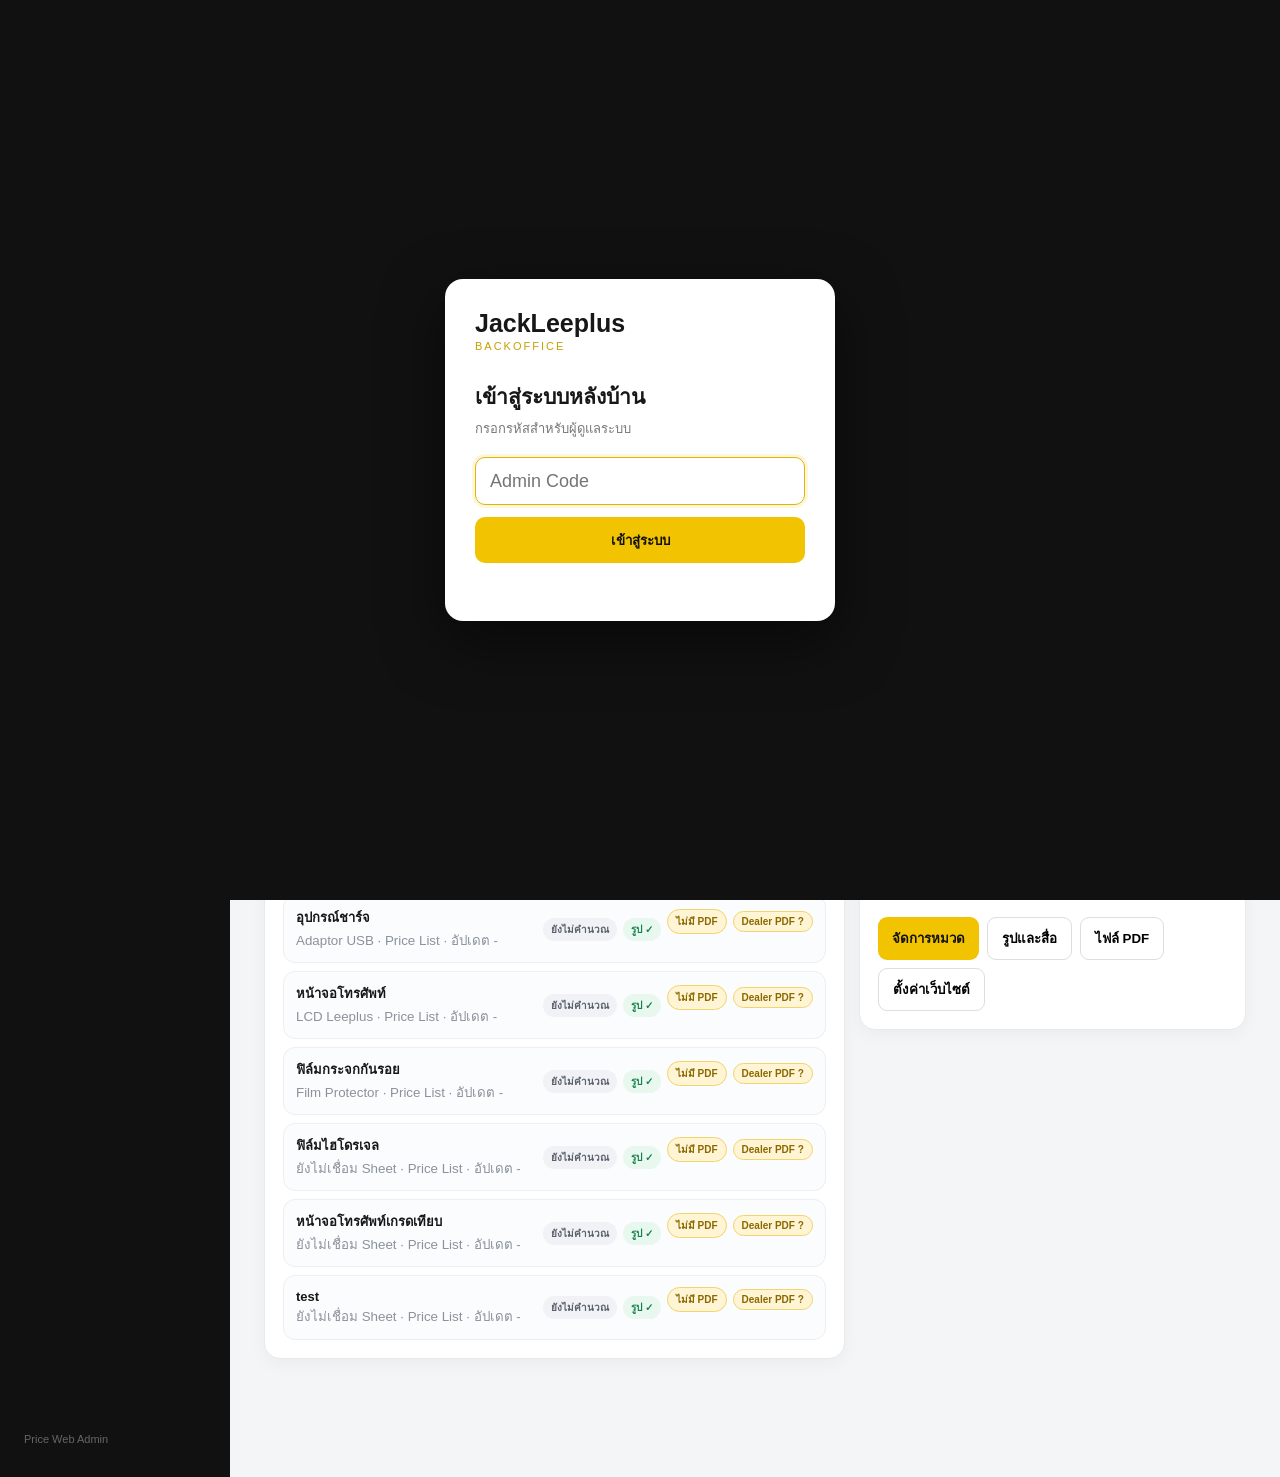
<file: admin/index.html>
<!doctype html>
<html lang="th"><head><meta charset="utf-8"><meta name="viewport" content="width=device-width,initial-scale=1">
<title>JackLeeplus Backoffice</title><link rel="stylesheet" href="admin.css?v=20261103-claims01">  <link rel="icon" type="image/x-icon" href="/favicon.ico?v=20260821">
</head>
<body>
<div id="loginGate" class="login-gate">
  <form id="loginForm" class="login-box" autocomplete="off">
    <div class="login-brand"><b>JackLeeplus</b><span>BACKOFFICE</span></div>
    <h2>เข้าสู่ระบบหลังบ้าน</h2>
    <p>กรอกรหัสสำหรับผู้ดูแลระบบ</p>
    <input id="adminCode" type="password" inputmode="numeric" placeholder="Admin Code" autocomplete="current-password">
    <button type="submit">เข้าสู่ระบบ</button>
    <div id="loginError" class="login-error"></div>
  </form>
</div>
<div class="app">
<aside><div class="brand"><b>JackLeeplus</b><span>BACKOFFICE</span></div><nav>
<button class="nav active" data-view="dashboard">ภาพรวม</button>
<button class="nav" data-view="categories">หมวดสินค้า</button>
<button class="nav" data-view="media">รูปและสื่อ</button>
<button class="nav" data-view="pdf">ไฟล์ PDF</button>
<button class="nav" data-view="sheet">Google Sheet</button>
<button class="nav" data-view="settings">ตั้งค่าเว็บไซต์</button>
</nav><div class="foot">Price Web Admin</div></aside>
<main><header><div><h1 id="title">ภาพรวม</h1><p id="subtitle">จัดการข้อมูลเว็บใบราคาในจุดเดียว</p></div><div class="header-actions"><button id="logoutBtn" class="logout">ออกจากระบบ</button><a href="/" class="site">เปิดหน้าเว็บ</a></div></header>
<section id="content"></section></main></div>
<script src="claims-simple.js?v=20261104-print04"></script><script src="admin.js?v=20261103-claims01"></script></body></html>
</file>
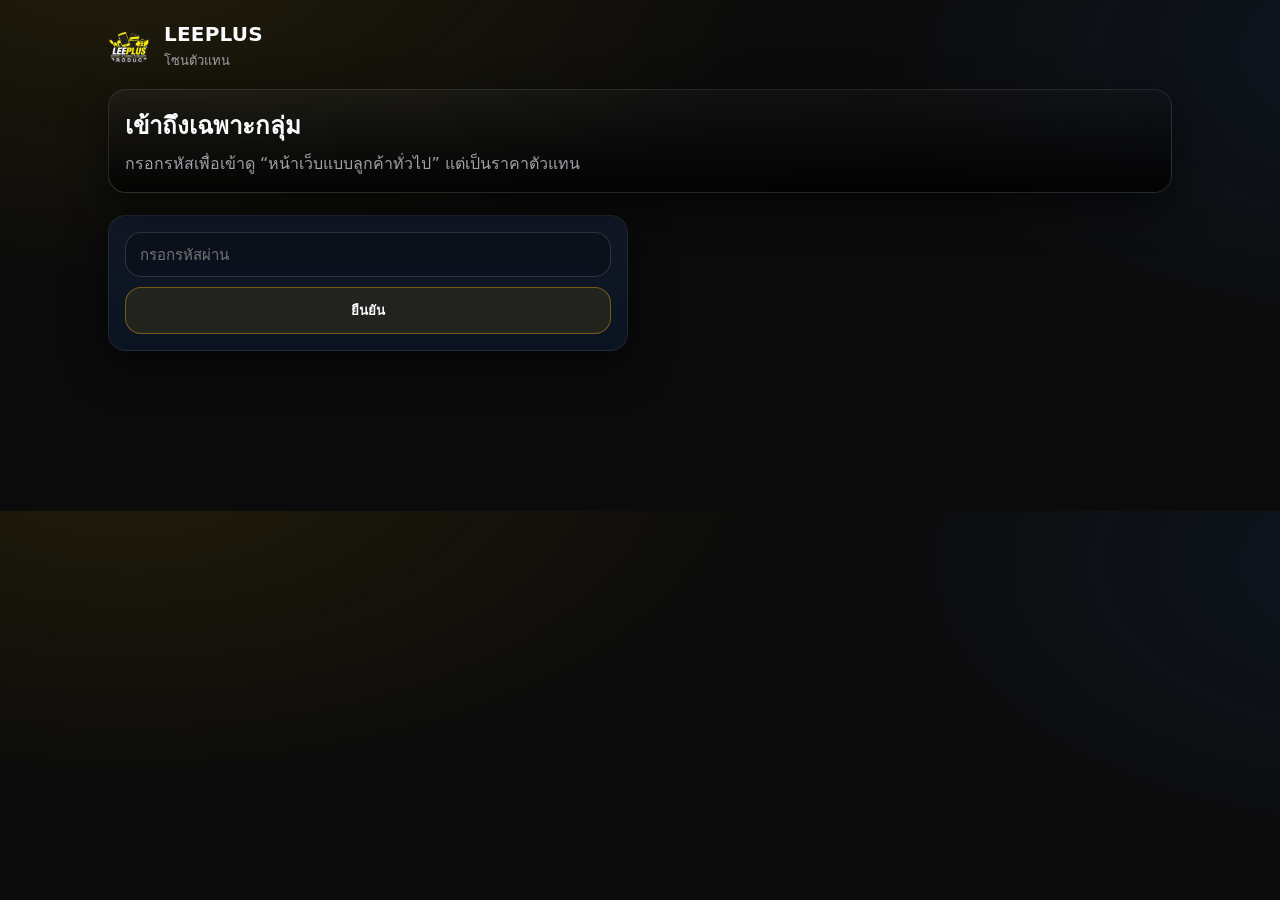
<file: dealer/index.html>
<!doctype html>
<html lang="th">
<head>
  <meta charset="utf-8" />
  <meta name="viewport" content="width=device-width,initial-scale=1" />
  <title>โซนตัวแทน — LEEPLUS</title>
  <meta name="robots" content="noindex, nofollow">
  <style>
:root{
      --bg:#0b0b0b;
      --panel:#0f172a;
      --card:#111827;
      --card2:#0b1220;
      --text:#f8fafc;
      --muted:#a1a1aa;
      --brand:#eab308;
      --border:rgba(255,255,255,.08);
      --shadow:0 14px 40px rgba(0,0,0,.55);
      --radius:18px;
    }

    *{ box-sizing:border-box; }
    body{
      margin:0;
      font-family:system-ui, -apple-system, sans-serif;
      background:
        radial-gradient(1200px 600px at 10% -10%, rgba(234,179,8,.10), transparent 55%),
        radial-gradient(900px 500px at 110% 10%, rgba(59,130,246,.10), transparent 60%),
        var(--bg);
      color:var(--text);
    }

    .wrap{
      max-width:1100px;
      margin:0 auto;
      padding:22px 18px 40px;
    }

    /* Header */
    header{
      margin-bottom:18px;
      display:flex;
      align-items:center;
      gap:14px;
    }
    .logo-circle{
      width:42px;
      height:42px;
      border-radius:50%;
      background:transparent;
      display:flex;
      align-items:center;
      justify-content:center;
      overflow:hidden;
    }

    .logo-circle img{
      width:100%;
      height:100%;
      object-fit:contain;
    }

    h1{
      margin:0;
      font-size:20px;
      letter-spacing:.2px;
    }
    #siteSubtitle{
      margin:4px 0 0;
      font-size:13px;
      color:var(--muted);
    }

    /* Cover */
    .cover-box{
      width:100%;
      height: clamp(170px, 22vw, 280px);
      aspect-ratio: 16 / 9;
      border-radius:var(--radius);
      overflow:hidden;
      position:relative;
      margin-bottom:22px;
      border:1px solid var(--border);
      background:linear-gradient(135deg, rgba(255,255,255,.06), rgba(255,255,255,.02));
      box-shadow:var(--shadow);
    }
    #coverImage{
      width:100%;
      height:100%;
      object-fit:cover;
      object-position:center;

      filter:saturate(1.05) contrast(1.05);
    }
    .cover-box::after{
      content:"";
      position:absolute; inset:0;
      background:linear-gradient(180deg, rgba(0,0,0,.15) 0%, rgba(0,0,0,.65) 70%, rgba(0,0,0,.85) 100%);
    }
    .cover-txt{
      position:absolute;
      left:16px;
      right:16px;
      bottom:14px;
      z-index:1;
    }
    #coverHeadline{
      margin:0 0 6px;
      font-size:20px;
    }
    #coverSubtext{
      margin:0;
      font-size:13px;
      color:rgba(255,255,255,.85);
      max-width:70ch;
      line-height:1.45;
    }


    /* ===== Cover Slider (Hi-tech) ===== */
    .cover-slider{
      position:absolute;
      inset:0;
      display:flex;
      width:100%;
      height:100%;
      transform: translateX(0);
      transition: transform .42s ease;
      will-change: transform;
    }
    .cover-slide{
      min-width:100%;
      height:100%;
      position:relative;
    }
    .cover-slide a, .cover-slide div{
      display:block;
      width:100%;
      height:100%;
    }
    .cover-slide img{
      width:100%;
      height:100%;
      object-fit:cover;
      object-position:center;

      filter:saturate(1.05) contrast(1.05);
      user-select:none;
      -webkit-user-drag:none;
      pointer-events:none; /* drag on container */
    }

    .cover-nav{
      position:absolute;
      top:50%;
      transform: translateY(-50%);
      width:44px;
      height:44px;
      border-radius:999px;
      border:1px solid rgba(255,255,255,.16);
      background: rgba(0,0,0,.35);
      color: rgba(255,255,255,.92);
      font-size:26px;
      line-height: 1;
      display:flex;
      align-items:center;
      justify-content:center;
      cursor:pointer;
      z-index: 2;
      backdrop-filter: blur(6px);
    }
    .cover-nav:hover{ background: rgba(0,0,0,.48); border-color: rgba(234,179,8,.40); }
    .cover-nav.prev{ left:12px; }
    .cover-nav.next{ right:12px; }

    .cover-dots{
      position:absolute;
      left:16px;
      right:16px;
      bottom:12px;
      display:flex;
      gap:8px;
      justify-content:center;
      z-index:2;
      pointer-events:auto;
    }
    .cover-dot{
      width:8px;
      height:8px;
      border-radius:999px;
      border:1px solid rgba(255,255,255,.18);
      background: rgba(255,255,255,.10);
      cursor:pointer;
      transition: transform .18s ease, background .18s ease, border-color .18s ease;
    }
    .cover-dot.active{
      background: rgba(234,179,8,.75);
      border-color: rgba(234,179,8,.85);
      transform: scale(1.25);
    }

    /* Hide arrows on very small screens; swipe still works */
    @media (max-width: 640px){
      .cover-nav{ display:none; }
      .cover-dots{ bottom:10px; }
      .cover-txt{ left:14px; right:14px; bottom:16px; }
    }

    /* Grid */
    .grid{
      display:grid;
      grid-template-columns:repeat(auto-fill, minmax(250px, 1fr));
      gap:18px;
    }

    /* Card */
    .card{
      background:linear-gradient(180deg, var(--card), var(--card2));
      border-radius:var(--radius);
      overflow:hidden;
      border:1px solid var(--border);
      text-decoration:none;
      color:inherit;
      box-shadow:0 10px 28px rgba(0,0,0,.45);
      transition:transform .18s ease, box-shadow .18s ease, border-color .18s ease;
      display:flex;
      flex-direction:column;
      height:100%;
      position:relative;
    }
    .card:hover{
      transform:translateY(-6px);
      border-color:rgba(234,179,8,.75);
      box-shadow:0 18px 55px rgba(0,0,0,.65), 0 0 25px rgba(234,179,8,.18);
    }

    /* Image */
    .thumb{
      aspect-ratio: 1 / 1;
      border-top-left-radius: var(--radius);
      border-top-right-radius: var(--radius);
      background:rgba(255,255,255,.04);
      position:relative;
      overflow:hidden;
    }
    /* Square category thumbnails (800x800 to 1500x1500) */
    .thumb img{
      width:100%;
      height:100%;
      object-fit:cover;
      object-position:center;
      transition:transform .4s ease;
    }
    .card:hover .thumb img{
      transform:scale(1.05);
    }
    .thumb::after{
      content:"";
      position:absolute;
      inset:0;
      /* subtle top/bottom vignette (keeps image premium but does NOT hold text) */
      background:linear-gradient(180deg, rgba(0,0,0,.20) 0%, transparent 40%, rgba(0,0,0,.35) 100%);
      pointer-events:none;
    }

    /* Caption area UNDER image */
    .label{
      padding: 12px 14px 14px;
      display:flex;
      flex-direction:column;
      gap:4px;
      background: linear-gradient(180deg, rgba(12,16,26,.70), rgba(10,14,22,.85));
      border-top: 1px solid rgba(255,255,255,.06);
    }
    .title-en{
      font-size:13px;
      font-weight:850;
      letter-spacing:.6px;
      color:#eab308;
      text-transform:uppercase;
      line-height:1.15;
    }
    .title-th{
      font-size:15px;
      font-weight:900;
      line-height:1.35;
      color:#fff;
      display:-webkit-box;
      -webkit-line-clamp:2;
      line-clamp: 2;
      -webkit-box-orient:vertical;
      overflow:hidden;
    }

    .placeholder{
      position:absolute; inset:0;
      display:grid; place-items:center;
      font-weight:800;
      color:rgba(255,255,255,.18);
    }

    /* Content */

    /* Mobile */
    @media (max-width:640px){
      /* caption tighter */
      .label{ padding: 11px 12px 13px; }

      .wrap{ padding:18px 14px 34px; }
      h1{ font-size:18px; }
      .cover-box{ height: clamp(160px, 40vw, 220px); }
      .grid{ grid-template-columns:1fr; gap:14px; }
    }
  
        /* ===== Sticky LINE CTA ===== */
    .line-sticky{
      position: fixed;
      left: 50%;
      transform: translateX(-50%);
      bottom: 28px;

      background: linear-gradient(90deg, #06C755, #04a548);
      color: #fff;
      font-weight: 900;
      text-align: center;
      padding: 14px 14px;
      text-decoration: none;
      font-size: 15px;
      letter-spacing: .3px;

      z-index: 999;
      box-shadow: 0 12px 28px rgba(0,0,0,.48);
      display: block;

      max-width: 520px;
      width: calc(100% - 32px);
      border-radius: 16px;
      border: 1px solid rgba(255,255,255,.14);
      backdrop-filter: blur(6px);
    }
    .line-sticky:hover{ filter: brightness(1.05); }
    .line-sticky:active{ transform: translateX(-50%) scale(.98); }

    body{ padding-bottom:120px; } /* desktop prevent overlap */

    /* Mobile: full-width bar like native CTA */
    @media (max-width: 768px){
      @keyframes softPulseMobile {
        0%, 100% { transform: scale(1); }
        50% { transform: scale(1.02); }
      }
      .line-sticky.pulse {
        animation: softPulseMobile 6s ease-in-out infinite;
      }
    }
    @media (prefers-reduced-motion: reduce){
      .line-sticky.pulse { animation: none; }
    }
/* Dealer login extras */
.loginCard{
  border:1px solid var(--border);
  background:linear-gradient(180deg, var(--card), var(--card2));
  border-radius:var(--radius);
  box-shadow:var(--shadow);
  padding:16px;
  max-width:520px;
}
.loginStack{ display:flex; flex-direction:column; gap:10px; }
.loginInput{
  width: 100%;
  padding: 13px 14px;
  border-radius: 16px;
  border:1px solid rgba(255,255,255,.14);
  background: rgba(0,0,0,.22);
  color: var(--text);
  outline:none;
  font-size: 15px;
}
.loginInput:focus{
  border-color: rgba(234,179,8,.55);
  box-shadow: 0 0 0 4px rgba(234,179,8,.08);
}
.loginBtn{
  display:inline-flex;
  align-items:center;
  justify-content:center;
  padding: 12px 14px;
  border-radius: 16px;
  border:1px solid rgba(234,179,8,.40);
  background: rgba(234,179,8,.10);
  color: var(--text);
  font-weight: 900;
  cursor:pointer;
}
  </style>
  <script src="config.js"></script>
  <script src="auth.js"></script>
</head>
<body>
  <div class="wrap">
    <header>
      <div class="logo-circle">
        <img src="/assets/uploads/leeplus-logo.png" alt="LEEPLUS" loading="eager" decoding="async">
      </div>
      <div>
        <h1>LEEPLUS</h1>
        <p id="siteSubtitle">โซนตัวแทน</p>
      </div>
    </header>

    <div class="cover-box" style="height:auto; aspect-ratio:auto; padding:16px; display:block;">
      <div class="cover-txt" style="position:relative; left:auto; right:auto; bottom:auto;">
        <h2 style="margin:0 0 6px;">เข้าถึงเฉพาะกลุ่ม</h2>
        <p style="margin:0; color: var(--muted);">กรอกรหัสเพื่อเข้าดู “หน้าเว็บแบบลูกค้าทั่วไป” แต่เป็นราคาตัวแทน</p>
      </div>
    </div>

    <div class="loginCard">
      <div class="loginStack">
        <input class="loginInput" type="password" id="password" placeholder="กรอกรหัสผ่าน">
        <button class="loginBtn" onclick="login(document.getElementById('password').value)">ยืนยัน</button>
      </div>
    </div>
  </div>
</body>
</html>
</file>
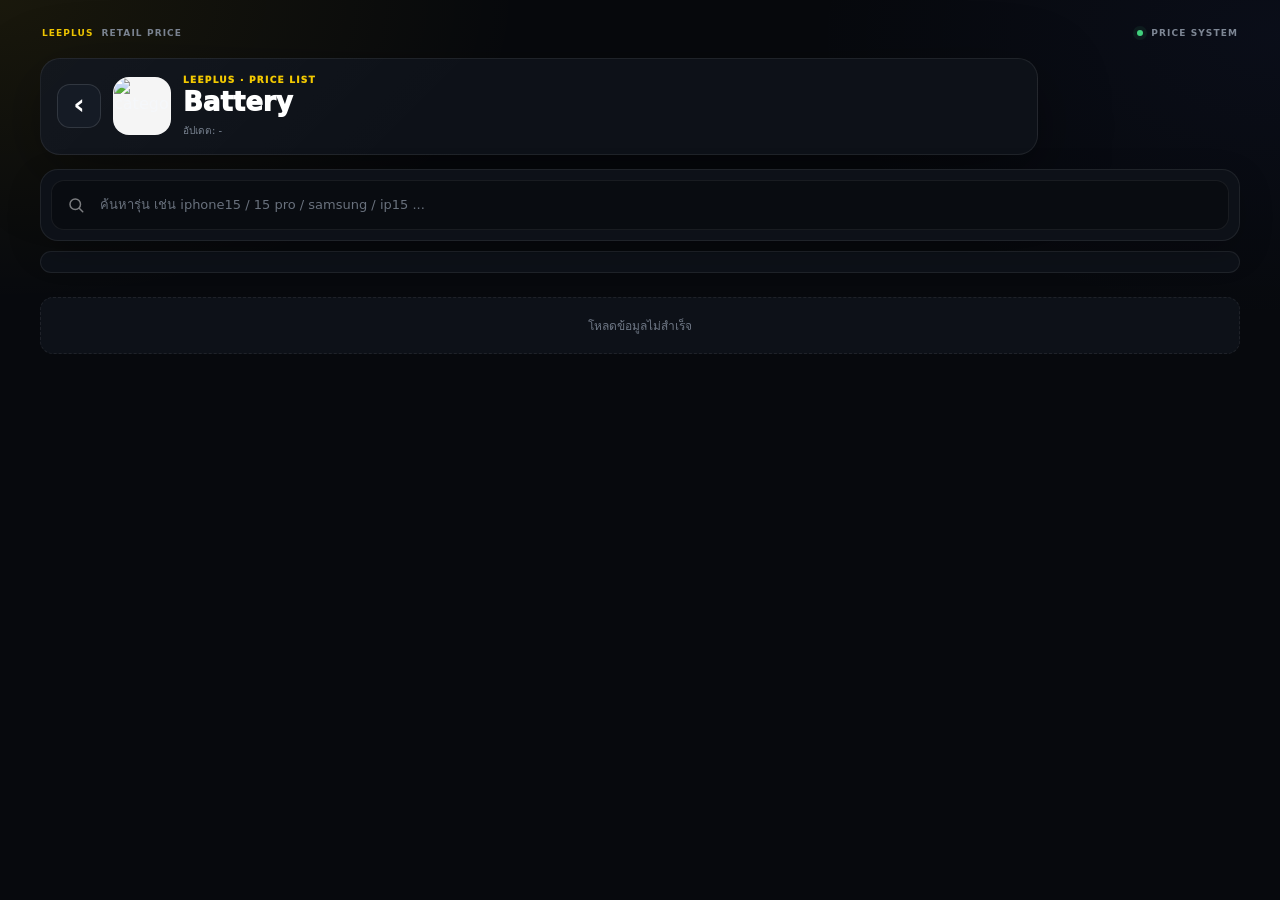
<file: price_sheet.html>
<!doctype html>
<html lang="th">
<head>
<meta charset="utf-8">
<meta name="viewport" content="width=device-width,initial-scale=1,viewport-fit=cover">
<meta name="theme-color" content="#080a0f">
<title>LEEPLUS Price Sheet</title>
<link rel="icon" type="image/x-icon" href="/favicon.ico?v=20260821">
<style>
:root{
  --bg:#080a0f;
  --panel:#10131a;
  --panel2:#0c0f15;
  --line:rgba(255,255,255,.09);
  --line2:rgba(255,255,255,.06);
  --text:#f7f8fb;
  --muted:#8f96a3;
  --accent:#f2c300;
  --accent2:#ffda28;
  --danger:#ff5a52;
  --shadow:0 18px 50px rgba(0,0,0,.30);
}
*{box-sizing:border-box}
html{background:var(--bg)}
body{
  margin:0;
  min-height:100vh;
  font-family:ui-sans-serif,system-ui,-apple-system,"Segoe UI",Roboto,"Noto Sans Thai",Arial,sans-serif;
  color:var(--text);
  background:
    radial-gradient(900px 460px at 12% -8%,rgba(242,195,0,.08),transparent 58%),
    radial-gradient(720px 480px at 98% 0%,rgba(79,108,255,.08),transparent 62%),
    var(--bg);
  -webkit-font-smoothing:antialiased;
}
button,input,a{font:inherit}
a{-webkit-tap-highlight-color:transparent}
.wrap{max-width:1180px;margin:0 auto;padding:22px 22px 64px}
.card{border:1px solid var(--line);background:rgba(16,19,26,.92);box-shadow:var(--shadow)}
.header{border-radius:20px;padding:15px 16px;margin-bottom:14px;position:relative;overflow:hidden}
.header::before{content:"";position:absolute;left:0;top:0;bottom:0;width:4px;background:var(--accent)}
.headerInner{display:flex;align-items:center;justify-content:space-between;gap:18px;min-height:76px}
.leftGroup{display:flex;align-items:center;gap:13px;min-width:0;flex:1}
.backBtn{
  width:42px;height:42px;flex:0 0 42px;display:grid;place-items:center;border-radius:12px;
  border:1px solid var(--line);background:#171b23;color:#fff;text-decoration:none;font-weight:900;
}
.backBtn span:last-child{display:none}.backBtn span:first-child{font-size:28px;line-height:1;margin-top:-2px}
.backBtn:hover{border-color:rgba(242,195,0,.45);background:#1c2029}
#catThumb{display:none;width:54px;height:54px;flex:0 0 54px;border-radius:14px;background:#f6f6f6;overflow:hidden;border:1px solid rgba(255,255,255,.12)}
#catThumb img{width:100%;height:100%;object-fit:contain;display:block}
.titleBlock{min-width:0;display:flex;flex-direction:column;gap:3px}.crumb{font-size:10px;font-weight:800;letter-spacing:.8px;text-transform:uppercase;color:var(--accent)}
.h1{font-size:25px;line-height:1.15;font-weight:900;margin:0;overflow-wrap:anywhere}.updated{font-size:11px;color:var(--muted)}
.rightGroup{display:flex;align-items:center;gap:8px;flex:0 0 auto}.hint{display:none}.pdfBtn{
  display:none;align-items:center;justify-content:center;min-height:42px;padding:0 15px;border-radius:12px;
  border:1px solid rgba(242,195,0,.45);background:rgba(242,195,0,.10);color:#fff;text-decoration:none;font-size:12px;font-weight:900
}
.pdfBtn::before{content:"PDF";font-size:9px;letter-spacing:.7px;color:#101216;background:var(--accent);padding:3px 5px;border-radius:5px}.pdfBtn:hover{background:rgba(242,195,0,.17)}
.content{border-radius:20px;padding:16px 16px 18px;overflow:visible}
.searchWrap{position:relative;margin:0 0 13px}.searchWrap .icon{position:absolute;left:15px;top:50%;transform:translateY(-50%);width:18px;height:18px;opacity:.60;pointer-events:none}
#search{
  width:100%;height:48px;padding:0 16px 0 44px;border:1px solid var(--line);border-radius:13px;
  background:#090c12;color:#fff;outline:none;font-size:13px;transition:.18s ease
}
#search::placeholder{color:#69717d}#search:focus{border-color:rgba(242,195,0,.55);box-shadow:0 0 0 3px rgba(242,195,0,.08);background:#0b0e14}
#tabs{display:flex;gap:7px;overflow-x:auto;scrollbar-width:none;padding:1px 0 13px;margin:0 0 2px;flex-wrap:nowrap}#tabs::-webkit-scrollbar{display:none}
.pill{
  flex:0 0 auto;display:inline-flex;align-items:center;gap:7px;min-height:36px;padding:0 12px;border-radius:10px;
  border:1px solid var(--line);background:#151922;color:#b9c0cb;font-size:11px;font-weight:850;cursor:pointer;white-space:nowrap;transition:.16s ease
}
.pill:hover{border-color:rgba(255,255,255,.18);color:#fff}.pill.active{background:var(--accent);border-color:var(--accent);color:#111318;box-shadow:0 7px 18px rgba(242,195,0,.14)}
.tabIcon,.brandIcon{width:20px;height:20px;border-radius:7px;overflow:hidden;display:inline-flex;align-items:center;justify-content:center;background:#fff;border:1px solid rgba(255,255,255,.12);flex:0 0 auto}
.tabIconImg,.brandIconImg{width:100%;height:100%;object-fit:contain;display:block}
table{width:100%;border-collapse:separate;border-spacing:0;border:1px solid var(--line);border-radius:14px;overflow:hidden;background:#0b0e14}
thead th{height:42px;padding:0 14px;text-align:left;background:#141820;color:#6f7784;font-size:10px;font-weight:900;letter-spacing:.65px;text-transform:uppercase;border-bottom:1px solid var(--line)}thead th:last-child{text-align:right}
tbody tr{transition:.13s ease}tbody tr:not(.brandHeaderRow):hover{background:rgba(255,255,255,.025)}tbody tr td{padding:11px 14px;border-bottom:1px solid var(--line2);vertical-align:middle}tbody tr:last-child td{border-bottom:0}
.brandHeaderRow td{padding:9px 12px;background:#11151d;border-bottom:1px solid var(--line)}.brandHeader{display:inline-flex;align-items:center;gap:8px;font-size:11px;font-weight:900;color:#d9dde4}.dot{width:5px;height:15px;border-radius:5px;background:var(--accent)}
.model{font-size:13px;font-weight:800;line-height:1.35;color:#edf0f4}.badgeNew{display:inline-flex;align-items:center;margin-left:7px;padding:3px 6px;border-radius:5px;background:rgba(255,90,82,.12);border:1px solid rgba(255,90,82,.32);color:#ff756d;font-size:9px;font-weight:900;vertical-align:1px}
.price{text-align:right;white-space:nowrap;font-size:14px;font-weight:950;color:var(--accent2);font-variant-numeric:tabular-nums}.priceUnit{font-size:10px;color:#8f96a3;font-weight:700;margin-left:2px}
.thumb{width:48px;height:48px;border-radius:10px;overflow:hidden;border:1px solid var(--line);background:#fff;flex:0 0 auto;cursor:pointer}.thumb img{width:100%;height:100%;object-fit:contain;display:block}
#empty{display:none;margin-top:12px;padding:18px;border:1px dashed rgba(255,255,255,.13);border-radius:13px;color:var(--muted);font-size:12px;text-align:center}
.modal{position:fixed;inset:0;z-index:9999;display:none;align-items:center;justify-content:center;padding:18px;background:rgba(0,0,0,.78);backdrop-filter:blur(8px)}.modal.show{display:flex}.modalCard{width:min(820px,96vw);max-height:92vh;overflow:auto;border-radius:18px;border:1px solid var(--line);background:#10131a;box-shadow:0 30px 90px rgba(0,0,0,.60)}.modalHead{display:flex;align-items:center;justify-content:space-between;gap:12px;padding:12px 14px;border-bottom:1px solid var(--line);font-size:12px;font-weight:900}.modalClose{border:1px solid var(--line);background:#181c24;color:#fff;border-radius:9px;padding:7px 10px;cursor:pointer}.modalBody{padding:12px;background:#080a0f}.modalBody img{width:100%;height:auto;display:block;border-radius:12px;background:#fff;object-fit:contain}
.pill:focus-visible,.backBtn:focus-visible,.pdfBtn:focus-visible,.thumb:focus-visible{outline:2px solid var(--accent);outline-offset:2px}
@media(max-width:720px){
  .wrap{padding:12px 10px 42px}.header{border-radius:16px;padding:11px 11px}.headerInner{min-height:64px;gap:10px}.leftGroup{gap:9px}.backBtn{width:38px;height:38px;flex-basis:38px;border-radius:10px}#catThumb{width:44px;height:44px;flex-basis:44px;border-radius:11px}.crumb{display:none}.h1{font-size:19px}.updated{font-size:10px}.rightGroup{gap:5px}.pdfBtn{min-height:38px;padding:0 10px;font-size:10px}.pdfBtn::before{font-size:8px}.content{border-radius:16px;padding:11px}.searchWrap{margin-bottom:10px}#search{height:44px;border-radius:11px;font-size:12px}#tabs{gap:6px;padding-bottom:10px}.pill{min-height:34px;padding:0 10px;border-radius:9px;font-size:10.5px}
  thead{display:none}table{border:0;background:transparent;overflow:visible}tbody{display:block}tbody tr{display:flex;align-items:center;justify-content:space-between;gap:10px;width:100%;background:#0b0e14;border:1px solid var(--line);border-radius:12px;margin-bottom:7px;overflow:hidden}tbody tr td{display:block;border:0;padding:10px 11px}tbody tr td:first-child{flex:1;min-width:0}tbody tr td:last-child{flex:0 0 auto;text-align:right;max-width:42%}.brandHeaderRow{display:block!important;border:0!important;background:transparent!important;margin:13px 0 6px!important}.brandHeaderRow td{display:block!important;padding:0 2px!important;background:transparent!important;border:0!important}.brandHeader{font-size:10.5px}.model{font-size:12px;overflow-wrap:anywhere}.price{font-size:13px}.priceUnit{font-size:9px}.thumb{width:42px;height:42px;border-radius:9px}
}
@media(max-width:360px){.h1{font-size:17px}.pdfBtn{padding:0 8px}.priceUnit{display:block;margin-top:1px}.rightGroup{align-self:flex-start}}
@media(prefers-reduced-motion:reduce){*{scroll-behavior:auto!important;transition:none!important}}

/* ===== Phase 6B — Smart Dark Premium + Responsive Header ===== */
:root{
  --bg:#090b0f;
  --panel:#11151c;
  --panel2:#0d1117;
  --line:rgba(255,255,255,.075);
  --line2:rgba(255,255,255,.045);
  --text:#f4f6f8;
  --muted:#8d95a1;
  --accent:#f0c400;
  --accent2:#ffd31a;
  --soft-yellow:rgba(240,196,0,.10);
  --soft-blue:rgba(79,108,255,.06);
  --shadow:0 18px 50px rgba(0,0,0,.26);
}

body{
  background:
    radial-gradient(900px 520px at 8% -10%,rgba(240,196,0,.065),transparent 60%),
    radial-gradient(900px 520px at 96% 0%,rgba(67,97,238,.05),transparent 62%),
    linear-gradient(180deg,#090b0f 0%,#080a0d 100%);
}

.wrap{
  max-width:1180px;
  padding:22px 22px 56px;
}

/* Header */
.header{
  padding:14px 16px;
  border-radius:20px;
  background:
    linear-gradient(180deg,rgba(255,255,255,.018),rgba(255,255,255,.006)),
    #10141b;
  border-color:rgba(255,255,255,.075);
  box-shadow:0 12px 36px rgba(0,0,0,.22);
}
.header::before{
  width:3px;
  background:linear-gradient(180deg,#ffd31a,#d8aa00);
}
.headerInner{
  min-height:74px;
  gap:14px;
}
.leftGroup{
  min-width:0;
}
.titleBlock{
  min-width:0;
  flex:1;
}
.h1{
  font-size:24px;
  white-space:nowrap;
  overflow:hidden;
  text-overflow:ellipsis;
}
.updated{
  margin-top:2px;
}
.backBtn{
  background:#171b22;
  border-color:rgba(255,255,255,.08);
}
#catThumb{
  background:#f4f4f4;
  border-color:rgba(255,255,255,.08);
}
.pdfBtn{
  background:rgba(240,196,0,.075);
  border-color:rgba(240,196,0,.34);
  color:#f7f7f7;
}
.pdfBtn:hover{
  background:rgba(240,196,0,.13);
  border-color:rgba(240,196,0,.55);
}
.pdfBtn::before{
  background:#f0c400;
  color:#111;
}

/* Main panel */
.content{
  background:
    linear-gradient(180deg,rgba(255,255,255,.012),transparent 28%),
    #10141b;
  border-color:rgba(255,255,255,.07);
  box-shadow:0 14px 42px rgba(0,0,0,.20);
}
#search{
  background:#0a0d12;
  border-color:rgba(255,255,255,.08);
}
#search:focus{
  border-color:rgba(240,196,0,.45);
  box-shadow:0 0 0 3px rgba(240,196,0,.055);
}

/* Brand filter */
.pill{
  background:#151922;
  border-color:rgba(255,255,255,.075);
  color:#b6bdc7;
  box-shadow:none;
}
.pill:hover{
  background:#191e28;
  border-color:rgba(255,255,255,.14);
}
.pill.active{
  background:linear-gradient(180deg,#ffd21a,#e5b700);
  border-color:#efc300;
  color:#111318;
  box-shadow:0 8px 18px rgba(240,196,0,.13);
}
.tabIcon,.brandIcon{
  background:#f7f7f7;
}

/* Table / rows */
table{
  background:#0b0e13;
  border-color:rgba(255,255,255,.065);
}
thead th{
  background:#13171e;
  color:#747d8a;
  border-bottom-color:rgba(255,255,255,.065);
}
tbody tr:not(.brandHeaderRow):hover{
  background:rgba(255,255,255,.018);
}
tbody tr td{
  border-bottom-color:rgba(255,255,255,.042);
}
.brandHeaderRow td{
  background:#11151b;
  border-bottom-color:rgba(255,255,255,.055);
}
.brandHeader{
  color:#d5d9df;
}
.dot{
  background:#e7bd00;
}
.model{
  color:#eef1f4;
}
.price{
  color:#ffd31a;
  text-shadow:0 0 18px rgba(255,211,26,.06);
}
.priceUnit{
  color:#858d99;
}

/* Break before the layout starts squeezing */
@media(max-width:900px){
  .headerInner{
    display:grid;
    grid-template-columns:1fr;
    gap:11px;
  }
  .leftGroup{
    width:100%;
    display:grid;
    grid-template-columns:auto auto minmax(0,1fr);
    align-items:center;
    gap:10px;
  }
  .rightGroup{
    width:100%;
    display:flex;
    justify-content:flex-end;
  }
  .pdfBtn{
    min-height:40px;
  }
}

/* Mobile / browser zoom */
@media(max-width:720px){
  .wrap{
    padding:11px 10px 38px;
  }

  .header{
    padding:10px;
    border-radius:16px;
  }
  .headerInner{
    display:grid;
    grid-template-columns:1fr;
    min-height:0;
    gap:10px;
  }
  .leftGroup{
    display:grid;
    grid-template-columns:38px 44px minmax(0,1fr);
    gap:8px;
    width:100%;
    align-items:center;
  }
  .backBtn{
    width:38px;
    height:38px;
    flex-basis:auto;
    border-radius:10px;
  }
  #catThumb{
    width:44px;
    height:44px;
    flex-basis:auto;
    border-radius:10px;
  }
  .titleBlock{
    min-width:0;
    width:100%;
  }
  .h1{
    font-size:18px;
    line-height:1.15;
    white-space:nowrap;
    overflow:hidden;
    text-overflow:ellipsis;
    max-width:100%;
  }
  .updated{
    font-size:10px;
    white-space:nowrap;
  }

  .rightGroup{
    width:100%;
    justify-content:stretch;
  }
  .pdfBtn{
    width:100%;
    min-height:40px;
    border-radius:10px;
    gap:7px;
    padding:0 12px;
  }

  .content{
    padding:10px;
    border-radius:16px;
  }

  #tabs{
    padding-bottom:9px;
  }

  .pill{
    min-height:34px;
    padding:0 10px;
    font-size:10.5px;
    border-radius:9px;
  }

  tbody tr{
    background:#0d1117;
    border-color:rgba(255,255,255,.065);
    box-shadow:none;
  }
  tbody tr td{
    padding:10px 11px;
  }
  .brandHeaderRow{
    background:transparent!important;
  }
}

/* Extremely narrow widths / very high browser zoom */
@media(max-width:430px){
  .leftGroup{
    grid-template-columns:36px 40px minmax(0,1fr);
    gap:7px;
  }
  .backBtn{
    width:36px;
    height:36px;
  }
  #catThumb{
    width:40px;
    height:40px;
  }
  .h1{
    font-size:17px;
  }
  .pdfBtn{
    min-height:38px;
    font-size:10px;
  }
}

@media(max-width:360px){
  .leftGroup{
    grid-template-columns:34px minmax(0,1fr);
  }
  #catThumb{
    display:none!important;
  }
  .backBtn{
    width:34px;
    height:34px;
  }
  .h1{
    font-size:16px;
  }
}


/* ===== Phase 6C — FULL VISUAL REDESIGN ===== */
:root{
  --bg:#07090d;
  --surface:#0d1118;
  --surface-2:#111722;
  --surface-3:#171e2b;
  --stroke:rgba(255,255,255,.075);
  --stroke-strong:rgba(255,255,255,.12);
  --text:#f5f7fa;
  --sub:#9ba4b2;
  --muted:#6f7886;
  --yellow:#f3c900;
  --yellow-2:#ffd927;
  --yellow-soft:rgba(243,201,0,.10);
  --shadow:0 20px 70px rgba(0,0,0,.34);
}

body{
  background:
    radial-gradient(900px 520px at 0% 0%,rgba(243,201,0,.08),transparent 58%),
    radial-gradient(760px 460px at 100% 4%,rgba(67,97,238,.05),transparent 62%),
    #07090d;
}

.wrap{
  max-width:1240px!important;
  padding:18px 20px 58px!important;
}

/* top mini rail */
.smart-rail{
  height:30px;
  display:flex;
  align-items:center;
  justify-content:space-between;
  margin:0 2px 10px;
  color:#7e8795;
  font-size:9px;
  font-weight:900;
  letter-spacing:1.1px;
}
.smart-rail-left,.smart-rail-right{display:flex;align-items:center;gap:8px}
.smart-kicker{color:var(--yellow)}
.smart-dot-live{
  width:6px;height:6px;border-radius:50%;
  background:#41d17d;
  box-shadow:0 0 0 4px rgba(65,209,125,.08);
}
.retail-mode .smart-mode-label::after{content:"RETAIL PRICE";}
.dealer-mode .smart-mode-label::after{content:"DEALER PRICE";color:var(--yellow)}

/* HERO HEADER — completely different composition */
.header{
  position:relative!important;
  padding:0!important;
  border:0!important;
  background:transparent!important;
  box-shadow:none!important;
  margin-bottom:14px!important;
  overflow:visible!important;
}
.header::before{display:none!important}

.headerInner{
  display:grid!important;
  grid-template-columns:minmax(0,1fr) auto!important;
  gap:12px!important;
  min-height:0!important;
  align-items:stretch!important;
}

.leftGroup{
  min-width:0!important;
  padding:16px!important;
  border:1px solid var(--stroke)!important;
  border-radius:20px!important;
  background:
    linear-gradient(135deg,rgba(255,255,255,.025),transparent 42%),
    var(--surface)!important;
  box-shadow:var(--shadow)!important;
  display:grid!important;
  grid-template-columns:44px 58px minmax(0,1fr)!important;
  align-items:center!important;
  gap:12px!important;
}
.backBtn{
  width:44px!important;height:44px!important;
  border-radius:13px!important;
  background:#151b25!important;
  border:1px solid var(--stroke-strong)!important;
}
.backBtn:hover{background:#1b2230!important;border-color:rgba(243,201,0,.4)!important}
#catThumb{
  width:58px!important;height:58px!important;
  display:block!important;
  border-radius:16px!important;
  border:1px solid rgba(255,255,255,.10)!important;
  background:#f5f5f5!important;
}
.titleBlock{
  min-width:0!important;
  display:flex!important;
  flex-direction:column!important;
  justify-content:center!important;
  gap:4px!important;
}
.crumb{
  display:block!important;
  color:var(--yellow)!important;
  font-size:9px!important;
  letter-spacing:1.25px!important;
  font-weight:950!important;
}
.h1{
  font-size:26px!important;
  line-height:1.06!important;
  font-weight:950!important;
  color:#fff!important;
  white-space:nowrap!important;
  overflow:hidden!important;
  text-overflow:ellipsis!important;
}
.updated{
  font-size:10px!important;
  color:#788290!important;
}

/* PDF becomes its own action panel */
.rightGroup{
  display:flex!important;
  align-items:stretch!important;
  min-width:190px!important;
}
.hint{display:none!important}
.pdfBtn{
  width:100%!important;
  min-height:100%!important;
  border-radius:20px!important;
  border:1px solid rgba(243,201,0,.28)!important;
  background:
    linear-gradient(180deg,rgba(243,201,0,.10),rgba(243,201,0,.035)),
    #12150f!important;
  color:#fff!important;
  flex-direction:column!important;
  gap:7px!important;
  padding:16px 18px!important;
  font-size:12px!important;
  box-shadow:0 16px 38px rgba(0,0,0,.22)!important;
}
.pdfBtn::before{
  content:"PDF"!important;
  font-size:11px!important;
  letter-spacing:1px!important;
  background:var(--yellow)!important;
  color:#111!important;
  padding:7px 11px!important;
  border-radius:8px!important;
}
.pdfBtn::after{
  content:"เปิดเอกสารราคา";
  color:#8c927d;
  font-size:9px;
  font-weight:700;
}
.pdfBtn:hover{
  border-color:rgba(243,201,0,.52)!important;
  transform:translateY(-1px);
}

/* COMMAND CENTER */
.content{
  border:0!important;
  border-radius:22px!important;
  padding:0!important;
  background:transparent!important;
  box-shadow:none!important;
  overflow:visible!important;
}

/* Search becomes command bar */
.searchWrap{
  margin:0 0 10px!important;
  padding:10px!important;
  border-radius:18px!important;
  border:1px solid var(--stroke)!important;
  background:var(--surface)!important;
  box-shadow:0 12px 34px rgba(0,0,0,.18)!important;
}
.searchWrap .icon{left:26px!important}
#search{
  height:50px!important;
  padding-left:48px!important;
  border-radius:13px!important;
  border:1px solid rgba(255,255,255,.065)!important;
  background:#090c11!important;
  font-size:13px!important;
}

/* brand nav turns into a floating control dock */
#tabs{
  margin:0 0 12px!important;
  padding:10px!important;
  border:1px solid var(--stroke)!important;
  border-radius:18px!important;
  background:var(--surface)!important;
  gap:7px!important;
}
.pill{
  min-height:38px!important;
  padding:0 12px!important;
  border-radius:12px!important;
  background:#151b25!important;
  border-color:rgba(255,255,255,.07)!important;
  color:#aeb6c1!important;
}
.pill.active{
  color:#111!important;
  background:linear-gradient(180deg,#ffda25,#e6b900)!important;
  border-color:#efc400!important;
  box-shadow:0 8px 22px rgba(243,201,0,.15)!important;
}

/* PRICE LIST — turns table into a dashboard list visually */
table{
  display:block!important;
  width:100%!important;
  background:transparent!important;
  border:0!important;
  border-radius:0!important;
  overflow:visible!important;
}
thead{
  display:none!important;
}
tbody{
  display:grid!important;
  gap:8px!important;
}
tbody tr{
  display:grid!important;
  grid-template-columns:minmax(0,1fr) auto!important;
  align-items:center!important;
  gap:12px!important;
  width:100%!important;
  margin:0!important;
  background:
    linear-gradient(180deg,rgba(255,255,255,.016),transparent),
    var(--surface)!important;
  border:1px solid var(--stroke)!important;
  border-radius:15px!important;
  box-shadow:0 8px 24px rgba(0,0,0,.12)!important;
  overflow:hidden!important;
  transition:.16s ease!important;
}
tbody tr:not(.brandHeaderRow):hover{
  transform:translateY(-1px)!important;
  border-color:rgba(243,201,0,.20)!important;
  background:
    linear-gradient(180deg,rgba(243,201,0,.025),transparent),
    #11161e!important;
}
tbody tr td{
  display:block!important;
  border:0!important;
  padding:13px 15px!important;
}
tbody tr td:first-child{min-width:0!important}
tbody tr td:last-child{text-align:right!important}

.brandHeaderRow{
  display:block!important;
  margin:10px 0 0!important;
  background:transparent!important;
  border:0!important;
  box-shadow:none!important;
  border-radius:0!important;
}
.brandHeaderRow td{
  padding:4px 4px 5px!important;
  background:transparent!important;
}
.brandHeader{
  display:inline-flex!important;
  align-items:center!important;
  gap:8px!important;
  color:#dde2e8!important;
  font-size:11px!important;
  letter-spacing:.2px!important;
}
.dot{
  width:16px!important;height:4px!important;
  border-radius:999px!important;
  background:var(--yellow)!important;
}
.model{
  font-size:13px!important;
  font-weight:850!important;
  color:#eef2f6!important;
}
.price{
  font-size:16px!important;
  font-weight:950!important;
  color:var(--yellow-2)!important;
  letter-spacing:-.1px!important;
}
.priceUnit{
  font-size:9px!important;
  color:#78818e!important;
  margin-left:3px!important;
}
.badgeNew{
  border-radius:999px!important;
  padding:3px 7px!important;
}

/* desktop card/list width */
#empty{
  background:var(--surface)!important;
  border-color:var(--stroke)!important;
}

/* tablet */
@media(max-width:900px){
  .headerInner{
    grid-template-columns:1fr!important;
  }
  .rightGroup{
    min-width:0!important;
  }
  .pdfBtn{
    min-height:70px!important;
    flex-direction:row!important;
    justify-content:center!important;
  }
  .pdfBtn::after{display:none}
}

/* mobile redesign */
@media(max-width:720px){
  .wrap{padding:10px 9px 34px!important}
  .smart-rail{margin:0 2px 7px;height:24px}

  .leftGroup{
    grid-template-columns:38px 46px minmax(0,1fr)!important;
    padding:10px!important;
    border-radius:16px!important;
    gap:8px!important;
  }
  .backBtn{width:38px!important;height:38px!important;border-radius:10px!important}
  #catThumb{width:46px!important;height:46px!important;border-radius:12px!important}
  .h1{font-size:18px!important}
  .crumb{font-size:8px!important}
  .updated{font-size:9px!important}

  .pdfBtn{
    min-height:52px!important;
    border-radius:15px!important;
    padding:8px 12px!important;
    flex-direction:row!important;
    gap:8px!important;
    font-size:11px!important;
  }
  .pdfBtn::before{
    padding:5px 8px!important;
    font-size:9px!important;
  }

  .searchWrap{
    padding:8px!important;
    border-radius:15px!important;
  }
  #search{
    height:44px!important;
    border-radius:11px!important;
    font-size:12px!important;
  }
  #tabs{
    padding:8px!important;
    border-radius:15px!important;
  }
  .pill{
    min-height:34px!important;
    padding:0 10px!important;
    border-radius:10px!important;
    font-size:10px!important;
  }

  tbody{gap:7px!important}
  tbody tr{
    border-radius:13px!important;
    grid-template-columns:minmax(0,1fr) auto!important;
  }
  tbody tr td{padding:11px 12px!important}
  .model{font-size:12px!important}
  .price{font-size:15px!important}
  .brandHeaderRow{margin-top:8px!important}
}

/* very narrow / zoomed */
@media(max-width:420px){
  .leftGroup{
    grid-template-columns:36px 42px minmax(0,1fr)!important;
  }
  .backBtn{width:36px!important;height:36px!important}
  #catThumb{width:42px!important;height:42px!important}
  .h1{font-size:17px!important}
}
@media(max-width:360px){
  #catThumb{display:none!important}
  .leftGroup{grid-template-columns:34px minmax(0,1fr)!important}
  .h1{font-size:16px!important}
}

/* dealer differentiation: subtle, not a second design */
.dealer-mode .smart-mode-label::after{color:var(--yellow)!important}
.dealer-mode .header .leftGroup{
  box-shadow:0 20px 60px rgba(243,201,0,.035),var(--shadow)!important;
}


/* ===== Phase 6C.1 — Brand Bar Wrap Fix ===== */
/* Desktop: brands wrap to the next line instead of overflowing horizontally */
#tabs{
  display:flex!important;
  flex-wrap:wrap!important;
  overflow:visible!important;
  white-space:normal!important;
  align-items:center!important;
  align-content:flex-start!important;
  gap:7px!important;
}
#tabs .pill{
  flex:0 0 auto!important;
}

/* Mobile: wrap as well, with slightly tighter chips */
@media(max-width:720px){
  #tabs{
    display:flex!important;
    flex-wrap:wrap!important;
    overflow:visible!important;
    white-space:normal!important;
    gap:6px!important;
  }
  #tabs .pill{
    flex:0 0 auto!important;
    min-height:32px!important;
    padding:0 9px!important;
  }
}


/* Phase 6D — Brand Header Alignment */
.brandHeaderRow{
  text-align:left!important;
}
.brandHeaderRow td,
.brandHeaderRow td:first-child,
.brandHeaderRow td:last-child{
  text-align:left!important;
  justify-self:stretch!important;
  width:100%!important;
}
.brandHeader{
  justify-content:flex-start!important;
  text-align:left!important;
}

</style>
</head>
<body class="retail-mode">
  <div class="wrap">
<div class="smart-rail" aria-hidden="true">
  <div class="smart-rail-left">
    <span class="smart-kicker">LEEPLUS</span>
    <span class="smart-mode-label"></span>
  </div>
  <div class="smart-rail-right">
    <span class="smart-dot-live"></span>
    <span>PRICE SYSTEM</span>
  </div>
</div>

    <div class="card header">
      <div class="headerInner">
        <div class="leftGroup">
          <a class="backBtn" href="/index.html">
            <span aria-hidden="true">‹</span>
            <span>กลับหน้าหมวด</span>
          </a>

          <div id="catThumb" aria-label="รูปหมวด">
            <img id="catThumbImg" alt="category" />
          </div>

          <div class="titleBlock"><div class="crumb">LEEPLUS · PRICE LIST</div>
            
            <h1 class="h1" id="pageTitle">...</h1>
            <div class="updated" id="updateText">อัปเดต: -</div>
          </div>
        </div>

        <div class="rightGroup">
          <div class="hint" id="pdfHint">
            <span>เปิดเพื่อดาวน์โหลด</span>
            <span class="arrow">→</span>
          </div>
          <a id="openPdfBtn" class="pdfBtn" href="#" target="_blank" rel="noopener">เปิด PDF</a>
        </div>
      </div>
    </div>

    <div class="card content">
      

      <div class="searchWrap">
        <svg class="icon" viewBox="0 0 24 24" fill="none" aria-hidden="true">
          <path d="M21 21l-4.35-4.35m1.35-5.65a7 7 0 11-14 0 7 7 0 0114 0z"
                stroke="rgba(255,255,255,.78)" stroke-width="2" stroke-linecap="round"/>
        </svg>
        <input id="search" type="search" autocomplete="off" placeholder="ค้นหารุ่น เช่น iphone15 / 15 pro / samsung / ip15 ..." />
      </div>

      <div id="tabs"></div>

      <table>
        <thead>
          <tr>
            <th>รุ่น</th>
            <th>ราคาส่ง</th>
          </tr>
        </thead>
        <tbody id="tbody"></tbody>
      </table>

      <div id="empty"></div>
    </div>
  </div>

  <div id="imgModal" class="modal" aria-hidden="true">
    <div class="modalCard">
      <div class="modalHead">
        <div id="modalTitle">รูปสินค้า</div>
        <button id="modalClose" class="modalClose" type="button">ปิด</button>
      </div>
      <div class="modalBody">
        <img id="modalImg" alt="preview"/>
      </div>
    </div>
  </div>

  <script src="./price_sheet.js"></script>
</body>
</html>
</file>
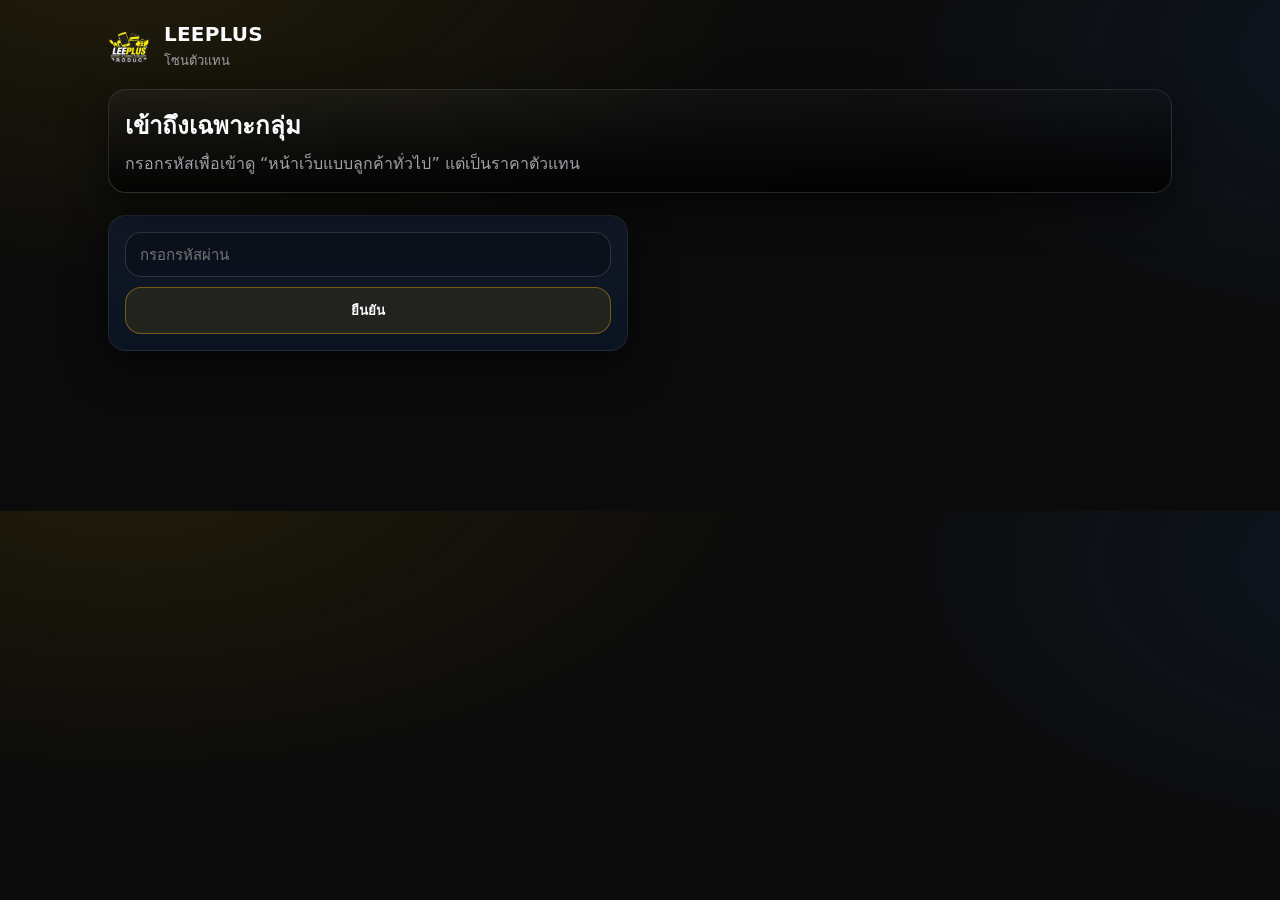
<file: dealer/catalog.html>
<!doctype html>
<html lang="th">
<head>
  <meta charset="utf-8" />
  <meta name="viewport" content="width=device-width,initial-scale=1" />
  <title>ดาวน์โหลดแคตตาล็อก</title>
  <meta name="robots" content="noindex, nofollow">
  <link rel="icon" type="image/x-icon" href="/favicon.ico">

  <style>
:root{
      --bg:#0b0b0b;
      --panel:#0f172a;
      --card:#111827;
      --card2:#0b1220;
      --text:#f8fafc;
      --muted:#a1a1aa;
      --brand:#eab308;
      --border:rgba(255,255,255,.08);
      --shadow:0 14px 40px rgba(0,0,0,.55);
      --radius:18px;
    }

    *{ box-sizing:border-box; }
    body{
      margin:0;
      font-family:system-ui, -apple-system, sans-serif;
      background:
        radial-gradient(1200px 600px at 10% -10%, rgba(234,179,8,.10), transparent 55%),
        radial-gradient(900px 500px at 110% 10%, rgba(59,130,246,.10), transparent 60%),
        var(--bg);
      color:var(--text);
    }

    .wrap{
      max-width:1100px;
      margin:0 auto;
      padding:22px 18px 40px;
    }

    /* Header */
    header{
      margin-bottom:18px;
      display:flex;
      align-items:center;
      gap:14px;
    }
    .logo-circle{
      width:42px;
      height:42px;
      border-radius:50%;
      background:transparent;
      display:flex;
      align-items:center;
      justify-content:center;
      overflow:hidden;
    }

    .logo-circle img{
      width:100%;
      height:100%;
      object-fit:contain;
    }

    h1{
      margin:0;
      font-size:20px;
      letter-spacing:.2px;
    }
    #siteSubtitle{
      margin:4px 0 0;
      font-size:13px;
      color:var(--muted);
    }

    /* Cover */
    .cover-box{
      width:100%;
      height: clamp(170px, 22vw, 280px);
      aspect-ratio: 16 / 9;
      border-radius:var(--radius);
      overflow:hidden;
      position:relative;
      margin-bottom:22px;
      border:1px solid var(--border);
      background:linear-gradient(135deg, rgba(255,255,255,.06), rgba(255,255,255,.02));
      box-shadow:var(--shadow);
    }
    #coverImage{
      width:100%;
      height:100%;
      object-fit:cover;
      object-position:center;

      filter:saturate(1.05) contrast(1.05);
    }
    .cover-box::after{
      content:"";
      position:absolute; inset:0;
      background:linear-gradient(180deg, rgba(0,0,0,.15) 0%, rgba(0,0,0,.65) 70%, rgba(0,0,0,.85) 100%);
    }
    .cover-txt{
      position:absolute;
      left:16px;
      right:16px;
      bottom:14px;
      z-index:1;
    }
    #coverHeadline{
      margin:0 0 6px;
      font-size:20px;
    }
    #coverSubtext{
      margin:0;
      font-size:13px;
      color:rgba(255,255,255,.85);
      max-width:70ch;
      line-height:1.45;
    }


    /* ===== Cover Slider (Hi-tech) ===== */
    .cover-slider{
      position:absolute;
      inset:0;
      display:flex;
      width:100%;
      height:100%;
      transform: translateX(0);
      transition: transform .42s ease;
      will-change: transform;
    }
    .cover-slide{
      min-width:100%;
      height:100%;
      position:relative;
    }
    .cover-slide a, .cover-slide div{
      display:block;
      width:100%;
      height:100%;
    }
    .cover-slide img{
      width:100%;
      height:100%;
      object-fit:cover;
      object-position:center;

      filter:saturate(1.05) contrast(1.05);
      user-select:none;
      -webkit-user-drag:none;
      pointer-events:none; /* drag on container */
    }

    .cover-nav{
      position:absolute;
      top:50%;
      transform: translateY(-50%);
      width:44px;
      height:44px;
      border-radius:999px;
      border:1px solid rgba(255,255,255,.16);
      background: rgba(0,0,0,.35);
      color: rgba(255,255,255,.92);
      font-size:26px;
      line-height: 1;
      display:flex;
      align-items:center;
      justify-content:center;
      cursor:pointer;
      z-index: 2;
      backdrop-filter: blur(6px);
    }
    .cover-nav:hover{ background: rgba(0,0,0,.48); border-color: rgba(234,179,8,.40); }
    .cover-nav.prev{ left:12px; }
    .cover-nav.next{ right:12px; }

    .cover-dots{
      position:absolute;
      left:16px;
      right:16px;
      bottom:12px;
      display:flex;
      gap:8px;
      justify-content:center;
      z-index:2;
      pointer-events:auto;
    }
    .cover-dot{
      width:8px;
      height:8px;
      border-radius:999px;
      border:1px solid rgba(255,255,255,.18);
      background: rgba(255,255,255,.10);
      cursor:pointer;
      transition: transform .18s ease, background .18s ease, border-color .18s ease;
    }
    .cover-dot.active{
      background: rgba(234,179,8,.75);
      border-color: rgba(234,179,8,.85);
      transform: scale(1.25);
    }

    /* Hide arrows on very small screens; swipe still works */
    @media (max-width: 640px){
      .cover-nav{ display:none; }
      .cover-dots{ bottom:10px; }
      .cover-txt{ left:14px; right:14px; bottom:16px; }
    }

    /* Grid */
    .grid{
      display:grid;
      grid-template-columns:repeat(auto-fill, minmax(250px, 1fr));
      gap:18px;
    }

    /* Card */
    .card{
      background:linear-gradient(180deg, var(--card), var(--card2));
      border-radius:var(--radius);
      overflow:hidden;
      border:1px solid var(--border);
      text-decoration:none;
      color:inherit;
      box-shadow:0 10px 28px rgba(0,0,0,.45);
      transition:transform .18s ease, box-shadow .18s ease, border-color .18s ease;
      display:flex;
      flex-direction:column;
      height:100%;
      position:relative;
    }
    .card:hover{
      transform:translateY(-6px);
      border-color:rgba(234,179,8,.75);
      box-shadow:0 18px 55px rgba(0,0,0,.65), 0 0 25px rgba(234,179,8,.18);
    }

    /* Image */
    .thumb{
      aspect-ratio: 1 / 1;
      border-top-left-radius: var(--radius);
      border-top-right-radius: var(--radius);
      background:rgba(255,255,255,.04);
      position:relative;
      overflow:hidden;
    }
    /* Square category thumbnails (800x800 to 1500x1500) */
    .thumb img{
      width:100%;
      height:100%;
      object-fit:cover;
      object-position:center;
      transition:transform .4s ease;
    }
    .card:hover .thumb img{
      transform:scale(1.05);
    }
    .thumb::after{
      content:"";
      position:absolute;
      inset:0;
      /* subtle top/bottom vignette (keeps image premium but does NOT hold text) */
      background:linear-gradient(180deg, rgba(0,0,0,.20) 0%, transparent 40%, rgba(0,0,0,.35) 100%);
      pointer-events:none;
    }

    /* Caption area UNDER image */
    .label{
      padding: 12px 14px 14px;
      display:flex;
      flex-direction:column;
      gap:4px;
      background: linear-gradient(180deg, rgba(12,16,26,.70), rgba(10,14,22,.85));
      border-top: 1px solid rgba(255,255,255,.06);
    }
    .title-en{
      font-size:13px;
      font-weight:850;
      letter-spacing:.6px;
      color:#eab308;
      text-transform:uppercase;
      line-height:1.15;
    }
    .title-th{
      font-size:15px;
      font-weight:900;
      line-height:1.35;
      color:#fff;
      display:-webkit-box;
      -webkit-line-clamp:2;
      line-clamp: 2;
      -webkit-box-orient:vertical;
      overflow:hidden;
    }

    .placeholder{
      position:absolute; inset:0;
      display:grid; place-items:center;
      font-weight:800;
      color:rgba(255,255,255,.18);
    }

    /* Content */

    /* Mobile */
    @media (max-width:640px){
      /* caption tighter */
      .label{ padding: 11px 12px 13px; }

      .wrap{ padding:18px 14px 34px; }
      h1{ font-size:18px; }
      .cover-box{ height: clamp(160px, 40vw, 220px); }
      .grid{ grid-template-columns:1fr; gap:14px; }
    }
  
        /* ===== Sticky LINE CTA ===== */
    .line-sticky{
      position: fixed;
      left: 50%;
      transform: translateX(-50%);
      bottom: 28px;

      background: linear-gradient(90deg, #06C755, #04a548);
      color: #fff;
      font-weight: 900;
      text-align: center;
      padding: 14px 14px;
      text-decoration: none;
      font-size: 15px;
      letter-spacing: .3px;

      z-index: 999;
      box-shadow: 0 12px 28px rgba(0,0,0,.48);
      display: block;

      max-width: 520px;
      width: calc(100% - 32px);
      border-radius: 16px;
      border: 1px solid rgba(255,255,255,.14);
      backdrop-filter: blur(6px);
    }
    .line-sticky:hover{ filter: brightness(1.05); }
    .line-sticky:active{ transform: translateX(-50%) scale(.98); }

    body{ padding-bottom:120px; } /* desktop prevent overlap */

    /* Mobile: full-width bar like native CTA */
    @media (max-width: 768px){
      @keyframes softPulseMobile {
        0%, 100% { transform: scale(1); }
        50% { transform: scale(1.02); }
      }
      .line-sticky.pulse {
        animation: softPulseMobile 6s ease-in-out infinite;
      }
    }
    @media (prefers-reduced-motion: reduce){
      .line-sticky.pulse { animation: none; }
    }

/* ===== Dealer Zone extras (ใช้สีจากเว็บหลัก) ===== */
.dealerCard{
  border:1px solid var(--border);
  background:linear-gradient(180deg, var(--card), var(--card2));
  border-radius:var(--radius);
  box-shadow:var(--shadow);
  padding:16px;
}
.dealerStack{ display:flex; flex-direction:column; gap:10px; max-width:520px; }
.dealerBtn{
  display:inline-flex;
  align-items:center;
  justify-content:center;
  gap:10px;
  padding: 12px 14px;
  border-radius: 16px;
  border:1px solid rgba(234,179,8,.40);
  background: rgba(234,179,8,.10);
  color: var(--text);
  font-weight: 900;
  text-decoration:none;
  cursor:pointer;
}
.dealerBtn.secondary{
  border-color: rgba(255,255,255,.14);
  background: rgba(255,255,255,.06);
}
.dealerBtn:hover{ filter: brightness(1.05); }
.dealerInput{
  width: min(520px, 100%);
  padding: 13px 14px;
  border-radius: 16px;
  border:1px solid rgba(255,255,255,.14);
  background: rgba(0,0,0,.22);
  color: var(--text);
  outline:none;
  font-size: 15px;
}
.dealerInput:focus{
  border-color: rgba(234,179,8,.55);
  box-shadow: 0 0 0 4px rgba(234,179,8,.08);
}
.dealerRow{ display:flex; gap:10px; flex-wrap:wrap; }
.smallMuted{ color: var(--muted); font-size: 13px; line-height:1.45; }

  </style>

  <script src="config.js"></script>
<script src="auth.js"></script>
<script>checkAuth();</script>

</head>

<body>
  <div class="wrap">
    <header>
      <div class="logo-circle">
        <img src="/assets/uploads/leeplus-logo.png" alt="LEEPLUS" loading="eager" decoding="async">
      </div>

      <div style="flex:1 1 auto; min-width:0;">
        <h1>LEEPLUS</h1>
        <p id="siteSubtitle">Dealer Zone</p>
      </div>

      <div class="dealerRow" style="justify-content:flex-end;">
        <a class="dealerBtn secondary" href="/" style="padding:10px 12px; border-radius:14px;">กลับหน้าเว็บหลัก</a>
        <button class="dealerBtn secondary" onclick="logout()" style="padding:10px 12px; border-radius:14px;">ออกจากระบบ</button>
      </div>
    </header>

    <div class="cover-box" style="height:auto; aspect-ratio:auto; padding:16px; display:block;">
  <div class="cover-txt" style="position:relative; left:auto; right:auto; bottom:auto;">
    <h2 style="margin:0 0 6px;">ดาวน์โหลดแคตตาล็อก</h2>
    <p class="smallMuted" style="margin:0;">ดาวน์โหลดไฟล์ PDF แคตตาล็อกสินค้า</p>
  </div>
</div>

<div class="dealerStack">
  <a class="dealerBtn" href="/assets/uploads/pdfs/catalog.pdf" download>ดาวน์โหลดแคตตาล็อก (PDF)</a>
  <a class="dealerBtn secondary" href="home.html">กลับเมนู</a>
</div>

  </div>
</body>
</html>
</file>
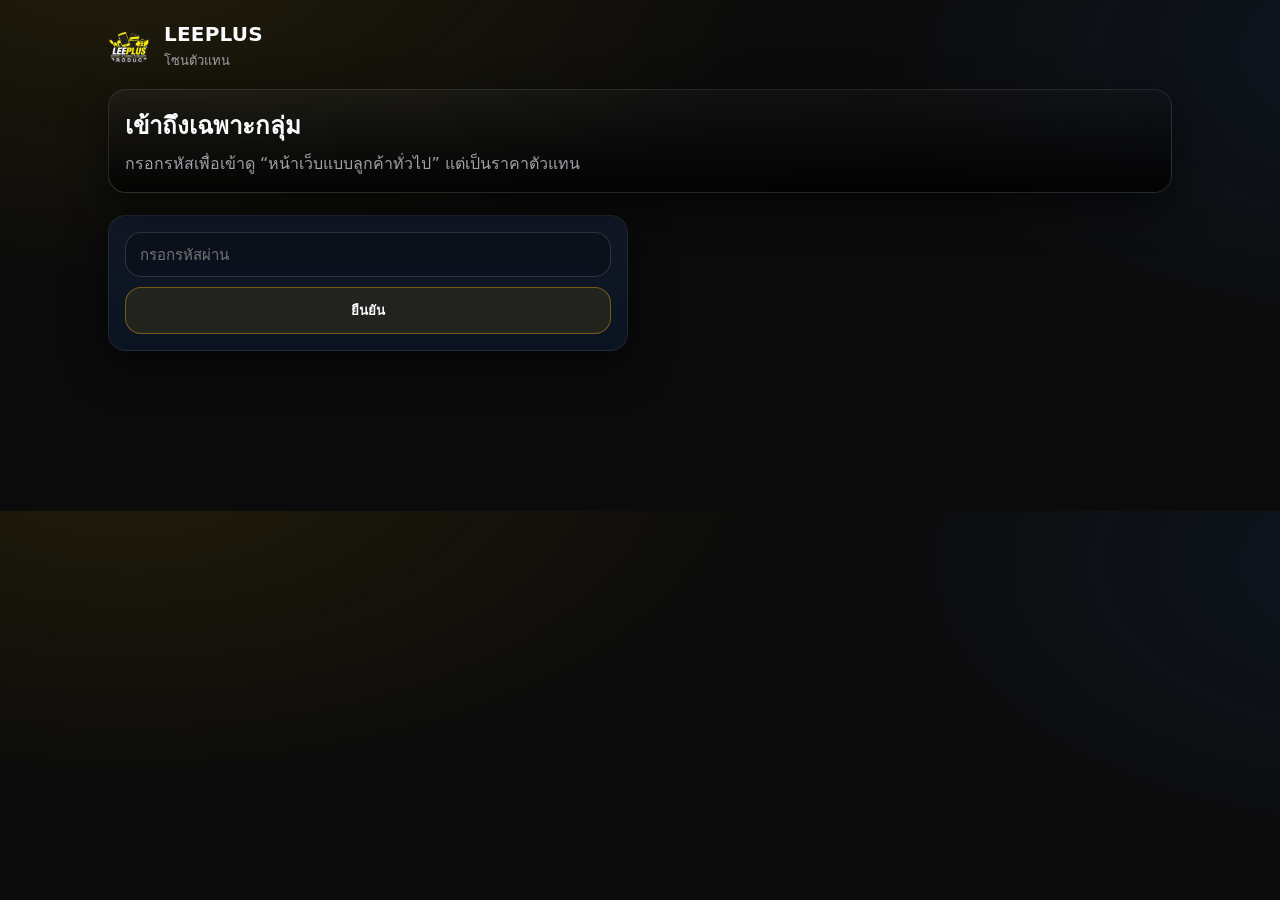
<file: dealer/register.html>
<!doctype html>
<html lang="th">
<head>
  <meta charset="utf-8" />
  <meta name="viewport" content="width=device-width,initial-scale=1" />
  <title>สมัครตัวแทน</title>
  <meta name="robots" content="noindex, nofollow">
  <link rel="icon" type="image/x-icon" href="/favicon.ico">

  <style>
:root{
      --bg:#0b0b0b;
      --panel:#0f172a;
      --card:#111827;
      --card2:#0b1220;
      --text:#f8fafc;
      --muted:#a1a1aa;
      --brand:#eab308;
      --border:rgba(255,255,255,.08);
      --shadow:0 14px 40px rgba(0,0,0,.55);
      --radius:18px;
    }

    *{ box-sizing:border-box; }
    body{
      margin:0;
      font-family:system-ui, -apple-system, sans-serif;
      background:
        radial-gradient(1200px 600px at 10% -10%, rgba(234,179,8,.10), transparent 55%),
        radial-gradient(900px 500px at 110% 10%, rgba(59,130,246,.10), transparent 60%),
        var(--bg);
      color:var(--text);
    }

    .wrap{
      max-width:1100px;
      margin:0 auto;
      padding:22px 18px 40px;
    }

    /* Header */
    header{
      margin-bottom:18px;
      display:flex;
      align-items:center;
      gap:14px;
    }
    .logo-circle{
      width:42px;
      height:42px;
      border-radius:50%;
      background:transparent;
      display:flex;
      align-items:center;
      justify-content:center;
      overflow:hidden;
    }

    .logo-circle img{
      width:100%;
      height:100%;
      object-fit:contain;
    }

    h1{
      margin:0;
      font-size:20px;
      letter-spacing:.2px;
    }
    #siteSubtitle{
      margin:4px 0 0;
      font-size:13px;
      color:var(--muted);
    }

    /* Cover */
    .cover-box{
      width:100%;
      height: clamp(170px, 22vw, 280px);
      aspect-ratio: 16 / 9;
      border-radius:var(--radius);
      overflow:hidden;
      position:relative;
      margin-bottom:22px;
      border:1px solid var(--border);
      background:linear-gradient(135deg, rgba(255,255,255,.06), rgba(255,255,255,.02));
      box-shadow:var(--shadow);
    }
    #coverImage{
      width:100%;
      height:100%;
      object-fit:cover;
      object-position:center;

      filter:saturate(1.05) contrast(1.05);
    }
    .cover-box::after{
      content:"";
      position:absolute; inset:0;
      background:linear-gradient(180deg, rgba(0,0,0,.15) 0%, rgba(0,0,0,.65) 70%, rgba(0,0,0,.85) 100%);
    }
    .cover-txt{
      position:absolute;
      left:16px;
      right:16px;
      bottom:14px;
      z-index:1;
    }
    #coverHeadline{
      margin:0 0 6px;
      font-size:20px;
    }
    #coverSubtext{
      margin:0;
      font-size:13px;
      color:rgba(255,255,255,.85);
      max-width:70ch;
      line-height:1.45;
    }


    /* ===== Cover Slider (Hi-tech) ===== */
    .cover-slider{
      position:absolute;
      inset:0;
      display:flex;
      width:100%;
      height:100%;
      transform: translateX(0);
      transition: transform .42s ease;
      will-change: transform;
    }
    .cover-slide{
      min-width:100%;
      height:100%;
      position:relative;
    }
    .cover-slide a, .cover-slide div{
      display:block;
      width:100%;
      height:100%;
    }
    .cover-slide img{
      width:100%;
      height:100%;
      object-fit:cover;
      object-position:center;

      filter:saturate(1.05) contrast(1.05);
      user-select:none;
      -webkit-user-drag:none;
      pointer-events:none; /* drag on container */
    }

    .cover-nav{
      position:absolute;
      top:50%;
      transform: translateY(-50%);
      width:44px;
      height:44px;
      border-radius:999px;
      border:1px solid rgba(255,255,255,.16);
      background: rgba(0,0,0,.35);
      color: rgba(255,255,255,.92);
      font-size:26px;
      line-height: 1;
      display:flex;
      align-items:center;
      justify-content:center;
      cursor:pointer;
      z-index: 2;
      backdrop-filter: blur(6px);
    }
    .cover-nav:hover{ background: rgba(0,0,0,.48); border-color: rgba(234,179,8,.40); }
    .cover-nav.prev{ left:12px; }
    .cover-nav.next{ right:12px; }

    .cover-dots{
      position:absolute;
      left:16px;
      right:16px;
      bottom:12px;
      display:flex;
      gap:8px;
      justify-content:center;
      z-index:2;
      pointer-events:auto;
    }
    .cover-dot{
      width:8px;
      height:8px;
      border-radius:999px;
      border:1px solid rgba(255,255,255,.18);
      background: rgba(255,255,255,.10);
      cursor:pointer;
      transition: transform .18s ease, background .18s ease, border-color .18s ease;
    }
    .cover-dot.active{
      background: rgba(234,179,8,.75);
      border-color: rgba(234,179,8,.85);
      transform: scale(1.25);
    }

    /* Hide arrows on very small screens; swipe still works */
    @media (max-width: 640px){
      .cover-nav{ display:none; }
      .cover-dots{ bottom:10px; }
      .cover-txt{ left:14px; right:14px; bottom:16px; }
    }

    /* Grid */
    .grid{
      display:grid;
      grid-template-columns:repeat(auto-fill, minmax(250px, 1fr));
      gap:18px;
    }

    /* Card */
    .card{
      background:linear-gradient(180deg, var(--card), var(--card2));
      border-radius:var(--radius);
      overflow:hidden;
      border:1px solid var(--border);
      text-decoration:none;
      color:inherit;
      box-shadow:0 10px 28px rgba(0,0,0,.45);
      transition:transform .18s ease, box-shadow .18s ease, border-color .18s ease;
      display:flex;
      flex-direction:column;
      height:100%;
      position:relative;
    }
    .card:hover{
      transform:translateY(-6px);
      border-color:rgba(234,179,8,.75);
      box-shadow:0 18px 55px rgba(0,0,0,.65), 0 0 25px rgba(234,179,8,.18);
    }

    /* Image */
    .thumb{
      aspect-ratio: 1 / 1;
      border-top-left-radius: var(--radius);
      border-top-right-radius: var(--radius);
      background:rgba(255,255,255,.04);
      position:relative;
      overflow:hidden;
    }
    /* Square category thumbnails (800x800 to 1500x1500) */
    .thumb img{
      width:100%;
      height:100%;
      object-fit:cover;
      object-position:center;
      transition:transform .4s ease;
    }
    .card:hover .thumb img{
      transform:scale(1.05);
    }
    .thumb::after{
      content:"";
      position:absolute;
      inset:0;
      /* subtle top/bottom vignette (keeps image premium but does NOT hold text) */
      background:linear-gradient(180deg, rgba(0,0,0,.20) 0%, transparent 40%, rgba(0,0,0,.35) 100%);
      pointer-events:none;
    }

    /* Caption area UNDER image */
    .label{
      padding: 12px 14px 14px;
      display:flex;
      flex-direction:column;
      gap:4px;
      background: linear-gradient(180deg, rgba(12,16,26,.70), rgba(10,14,22,.85));
      border-top: 1px solid rgba(255,255,255,.06);
    }
    .title-en{
      font-size:13px;
      font-weight:850;
      letter-spacing:.6px;
      color:#eab308;
      text-transform:uppercase;
      line-height:1.15;
    }
    .title-th{
      font-size:15px;
      font-weight:900;
      line-height:1.35;
      color:#fff;
      display:-webkit-box;
      -webkit-line-clamp:2;
      line-clamp: 2;
      -webkit-box-orient:vertical;
      overflow:hidden;
    }

    .placeholder{
      position:absolute; inset:0;
      display:grid; place-items:center;
      font-weight:800;
      color:rgba(255,255,255,.18);
    }

    /* Content */

    /* Mobile */
    @media (max-width:640px){
      /* caption tighter */
      .label{ padding: 11px 12px 13px; }

      .wrap{ padding:18px 14px 34px; }
      h1{ font-size:18px; }
      .cover-box{ height: clamp(160px, 40vw, 220px); }
      .grid{ grid-template-columns:1fr; gap:14px; }
    }
  
        /* ===== Sticky LINE CTA ===== */
    .line-sticky{
      position: fixed;
      left: 50%;
      transform: translateX(-50%);
      bottom: 28px;

      background: linear-gradient(90deg, #06C755, #04a548);
      color: #fff;
      font-weight: 900;
      text-align: center;
      padding: 14px 14px;
      text-decoration: none;
      font-size: 15px;
      letter-spacing: .3px;

      z-index: 999;
      box-shadow: 0 12px 28px rgba(0,0,0,.48);
      display: block;

      max-width: 520px;
      width: calc(100% - 32px);
      border-radius: 16px;
      border: 1px solid rgba(255,255,255,.14);
      backdrop-filter: blur(6px);
    }
    .line-sticky:hover{ filter: brightness(1.05); }
    .line-sticky:active{ transform: translateX(-50%) scale(.98); }

    body{ padding-bottom:120px; } /* desktop prevent overlap */

    /* Mobile: full-width bar like native CTA */
    @media (max-width: 768px){
      @keyframes softPulseMobile {
        0%, 100% { transform: scale(1); }
        50% { transform: scale(1.02); }
      }
      .line-sticky.pulse {
        animation: softPulseMobile 6s ease-in-out infinite;
      }
    }
    @media (prefers-reduced-motion: reduce){
      .line-sticky.pulse { animation: none; }
    }

/* ===== Dealer Zone extras (ใช้สีจากเว็บหลัก) ===== */
.dealerCard{
  border:1px solid var(--border);
  background:linear-gradient(180deg, var(--card), var(--card2));
  border-radius:var(--radius);
  box-shadow:var(--shadow);
  padding:16px;
}
.dealerStack{ display:flex; flex-direction:column; gap:10px; max-width:520px; }
.dealerBtn{
  display:inline-flex;
  align-items:center;
  justify-content:center;
  gap:10px;
  padding: 12px 14px;
  border-radius: 16px;
  border:1px solid rgba(234,179,8,.40);
  background: rgba(234,179,8,.10);
  color: var(--text);
  font-weight: 900;
  text-decoration:none;
  cursor:pointer;
}
.dealerBtn.secondary{
  border-color: rgba(255,255,255,.14);
  background: rgba(255,255,255,.06);
}
.dealerBtn:hover{ filter: brightness(1.05); }
.dealerInput{
  width: min(520px, 100%);
  padding: 13px 14px;
  border-radius: 16px;
  border:1px solid rgba(255,255,255,.14);
  background: rgba(0,0,0,.22);
  color: var(--text);
  outline:none;
  font-size: 15px;
}
.dealerInput:focus{
  border-color: rgba(234,179,8,.55);
  box-shadow: 0 0 0 4px rgba(234,179,8,.08);
}
.dealerRow{ display:flex; gap:10px; flex-wrap:wrap; }
.smallMuted{ color: var(--muted); font-size: 13px; line-height:1.45; }

  </style>

  <script src="config.js"></script>
<script src="auth.js"></script>
<script>checkAuth();</script>

</head>

<body>
  <div class="wrap">
    <header>
      <div class="logo-circle">
        <img src="/assets/uploads/leeplus-logo.png" alt="LEEPLUS" loading="eager" decoding="async">
      </div>

      <div style="flex:1 1 auto; min-width:0;">
        <h1>LEEPLUS</h1>
        <p id="siteSubtitle">Dealer Zone</p>
      </div>

      <div class="dealerRow" style="justify-content:flex-end;">
        <a class="dealerBtn secondary" href="/" style="padding:10px 12px; border-radius:14px;">กลับหน้าเว็บหลัก</a>
        <button class="dealerBtn secondary" onclick="logout()" style="padding:10px 12px; border-radius:14px;">ออกจากระบบ</button>
      </div>
    </header>

    <div class="cover-box" style="height:auto; aspect-ratio:auto; padding:16px; display:block;">
  <div class="cover-txt" style="position:relative; left:auto; right:auto; bottom:auto;">
    <h2 style="margin:0 0 6px;">สมัครตัวแทน</h2>
    <p class="smallMuted" style="margin:0;">หน้านี้ไว้ใส่ฟอร์มสมัคร / ฝัง Google Form</p>
  </div>
</div>

<div class="dealerCard">
  <p class="smallMuted" style="margin-top:0;">ตัวอย่าง: ใส่ลิงก์ฟอร์ม หรือวางโค้ด embed ได้เลย</p>
  <div class="dealerRow">
    <a class="dealerBtn" href="home.html">กลับเมนู</a>
  </div>
</div>

  </div>
</body>
</html>
</file>
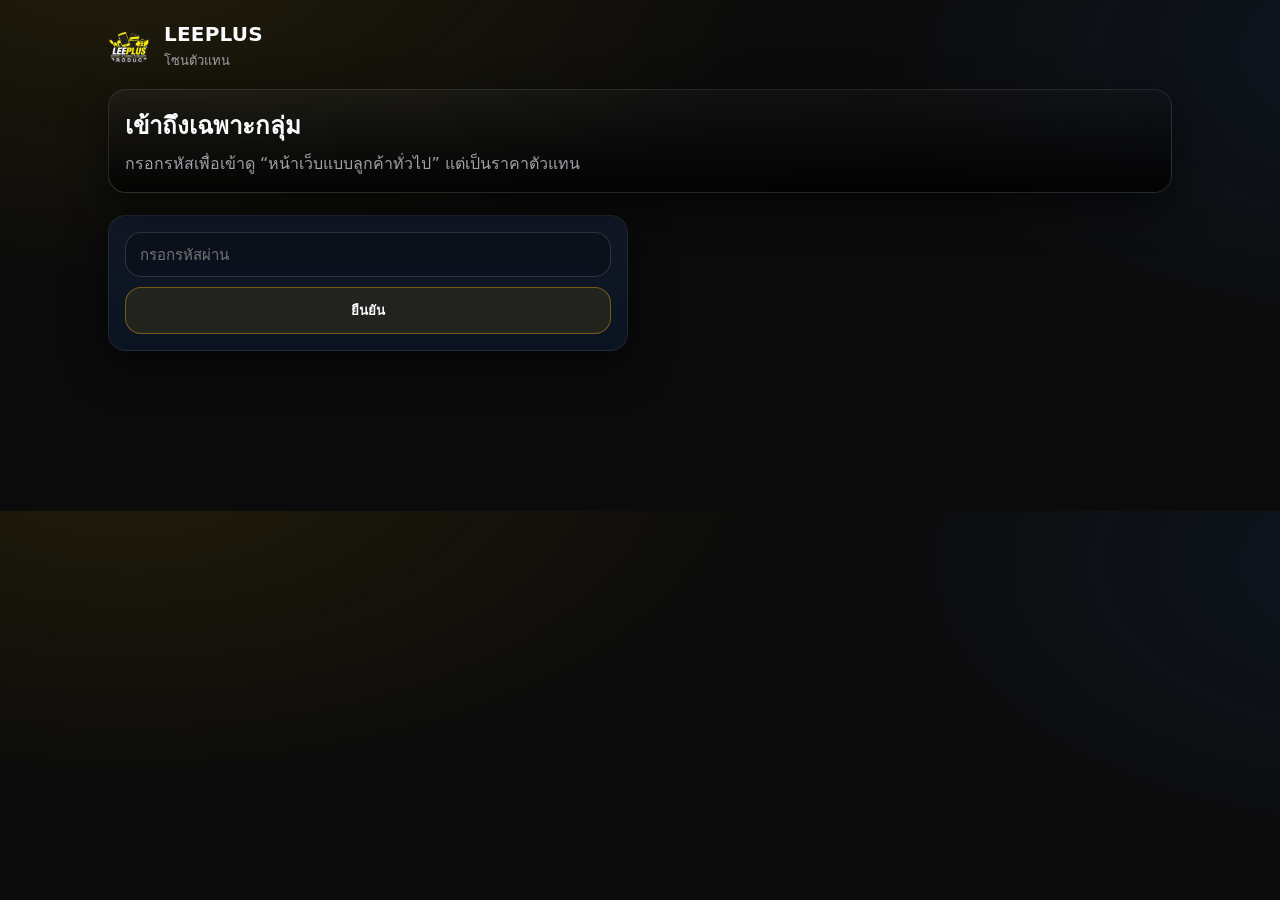
<file: dealer/terms.html>
<!doctype html>
<html lang="th">
<head>
  <meta charset="utf-8" />
  <meta name="viewport" content="width=device-width,initial-scale=1" />
  <title>เงื่อนไข / วิธีสั่งซื้อ</title>
  <meta name="robots" content="noindex, nofollow">
  <link rel="icon" type="image/x-icon" href="/favicon.ico">

  <style>
:root{
      --bg:#0b0b0b;
      --panel:#0f172a;
      --card:#111827;
      --card2:#0b1220;
      --text:#f8fafc;
      --muted:#a1a1aa;
      --brand:#eab308;
      --border:rgba(255,255,255,.08);
      --shadow:0 14px 40px rgba(0,0,0,.55);
      --radius:18px;
    }

    *{ box-sizing:border-box; }
    body{
      margin:0;
      font-family:system-ui, -apple-system, sans-serif;
      background:
        radial-gradient(1200px 600px at 10% -10%, rgba(234,179,8,.10), transparent 55%),
        radial-gradient(900px 500px at 110% 10%, rgba(59,130,246,.10), transparent 60%),
        var(--bg);
      color:var(--text);
    }

    .wrap{
      max-width:1100px;
      margin:0 auto;
      padding:22px 18px 40px;
    }

    /* Header */
    header{
      margin-bottom:18px;
      display:flex;
      align-items:center;
      gap:14px;
    }
    .logo-circle{
      width:42px;
      height:42px;
      border-radius:50%;
      background:transparent;
      display:flex;
      align-items:center;
      justify-content:center;
      overflow:hidden;
    }

    .logo-circle img{
      width:100%;
      height:100%;
      object-fit:contain;
    }

    h1{
      margin:0;
      font-size:20px;
      letter-spacing:.2px;
    }
    #siteSubtitle{
      margin:4px 0 0;
      font-size:13px;
      color:var(--muted);
    }

    /* Cover */
    .cover-box{
      width:100%;
      height: clamp(170px, 22vw, 280px);
      aspect-ratio: 16 / 9;
      border-radius:var(--radius);
      overflow:hidden;
      position:relative;
      margin-bottom:22px;
      border:1px solid var(--border);
      background:linear-gradient(135deg, rgba(255,255,255,.06), rgba(255,255,255,.02));
      box-shadow:var(--shadow);
    }
    #coverImage{
      width:100%;
      height:100%;
      object-fit:cover;
      object-position:center;

      filter:saturate(1.05) contrast(1.05);
    }
    .cover-box::after{
      content:"";
      position:absolute; inset:0;
      background:linear-gradient(180deg, rgba(0,0,0,.15) 0%, rgba(0,0,0,.65) 70%, rgba(0,0,0,.85) 100%);
    }
    .cover-txt{
      position:absolute;
      left:16px;
      right:16px;
      bottom:14px;
      z-index:1;
    }
    #coverHeadline{
      margin:0 0 6px;
      font-size:20px;
    }
    #coverSubtext{
      margin:0;
      font-size:13px;
      color:rgba(255,255,255,.85);
      max-width:70ch;
      line-height:1.45;
    }


    /* ===== Cover Slider (Hi-tech) ===== */
    .cover-slider{
      position:absolute;
      inset:0;
      display:flex;
      width:100%;
      height:100%;
      transform: translateX(0);
      transition: transform .42s ease;
      will-change: transform;
    }
    .cover-slide{
      min-width:100%;
      height:100%;
      position:relative;
    }
    .cover-slide a, .cover-slide div{
      display:block;
      width:100%;
      height:100%;
    }
    .cover-slide img{
      width:100%;
      height:100%;
      object-fit:cover;
      object-position:center;

      filter:saturate(1.05) contrast(1.05);
      user-select:none;
      -webkit-user-drag:none;
      pointer-events:none; /* drag on container */
    }

    .cover-nav{
      position:absolute;
      top:50%;
      transform: translateY(-50%);
      width:44px;
      height:44px;
      border-radius:999px;
      border:1px solid rgba(255,255,255,.16);
      background: rgba(0,0,0,.35);
      color: rgba(255,255,255,.92);
      font-size:26px;
      line-height: 1;
      display:flex;
      align-items:center;
      justify-content:center;
      cursor:pointer;
      z-index: 2;
      backdrop-filter: blur(6px);
    }
    .cover-nav:hover{ background: rgba(0,0,0,.48); border-color: rgba(234,179,8,.40); }
    .cover-nav.prev{ left:12px; }
    .cover-nav.next{ right:12px; }

    .cover-dots{
      position:absolute;
      left:16px;
      right:16px;
      bottom:12px;
      display:flex;
      gap:8px;
      justify-content:center;
      z-index:2;
      pointer-events:auto;
    }
    .cover-dot{
      width:8px;
      height:8px;
      border-radius:999px;
      border:1px solid rgba(255,255,255,.18);
      background: rgba(255,255,255,.10);
      cursor:pointer;
      transition: transform .18s ease, background .18s ease, border-color .18s ease;
    }
    .cover-dot.active{
      background: rgba(234,179,8,.75);
      border-color: rgba(234,179,8,.85);
      transform: scale(1.25);
    }

    /* Hide arrows on very small screens; swipe still works */
    @media (max-width: 640px){
      .cover-nav{ display:none; }
      .cover-dots{ bottom:10px; }
      .cover-txt{ left:14px; right:14px; bottom:16px; }
    }

    /* Grid */
    .grid{
      display:grid;
      grid-template-columns:repeat(auto-fill, minmax(250px, 1fr));
      gap:18px;
    }

    /* Card */
    .card{
      background:linear-gradient(180deg, var(--card), var(--card2));
      border-radius:var(--radius);
      overflow:hidden;
      border:1px solid var(--border);
      text-decoration:none;
      color:inherit;
      box-shadow:0 10px 28px rgba(0,0,0,.45);
      transition:transform .18s ease, box-shadow .18s ease, border-color .18s ease;
      display:flex;
      flex-direction:column;
      height:100%;
      position:relative;
    }
    .card:hover{
      transform:translateY(-6px);
      border-color:rgba(234,179,8,.75);
      box-shadow:0 18px 55px rgba(0,0,0,.65), 0 0 25px rgba(234,179,8,.18);
    }

    /* Image */
    .thumb{
      aspect-ratio: 1 / 1;
      border-top-left-radius: var(--radius);
      border-top-right-radius: var(--radius);
      background:rgba(255,255,255,.04);
      position:relative;
      overflow:hidden;
    }
    /* Square category thumbnails (800x800 to 1500x1500) */
    .thumb img{
      width:100%;
      height:100%;
      object-fit:cover;
      object-position:center;
      transition:transform .4s ease;
    }
    .card:hover .thumb img{
      transform:scale(1.05);
    }
    .thumb::after{
      content:"";
      position:absolute;
      inset:0;
      /* subtle top/bottom vignette (keeps image premium but does NOT hold text) */
      background:linear-gradient(180deg, rgba(0,0,0,.20) 0%, transparent 40%, rgba(0,0,0,.35) 100%);
      pointer-events:none;
    }

    /* Caption area UNDER image */
    .label{
      padding: 12px 14px 14px;
      display:flex;
      flex-direction:column;
      gap:4px;
      background: linear-gradient(180deg, rgba(12,16,26,.70), rgba(10,14,22,.85));
      border-top: 1px solid rgba(255,255,255,.06);
    }
    .title-en{
      font-size:13px;
      font-weight:850;
      letter-spacing:.6px;
      color:#eab308;
      text-transform:uppercase;
      line-height:1.15;
    }
    .title-th{
      font-size:15px;
      font-weight:900;
      line-height:1.35;
      color:#fff;
      display:-webkit-box;
      -webkit-line-clamp:2;
      line-clamp: 2;
      -webkit-box-orient:vertical;
      overflow:hidden;
    }

    .placeholder{
      position:absolute; inset:0;
      display:grid; place-items:center;
      font-weight:800;
      color:rgba(255,255,255,.18);
    }

    /* Content */

    /* Mobile */
    @media (max-width:640px){
      /* caption tighter */
      .label{ padding: 11px 12px 13px; }

      .wrap{ padding:18px 14px 34px; }
      h1{ font-size:18px; }
      .cover-box{ height: clamp(160px, 40vw, 220px); }
      .grid{ grid-template-columns:1fr; gap:14px; }
    }
  
        /* ===== Sticky LINE CTA ===== */
    .line-sticky{
      position: fixed;
      left: 50%;
      transform: translateX(-50%);
      bottom: 28px;

      background: linear-gradient(90deg, #06C755, #04a548);
      color: #fff;
      font-weight: 900;
      text-align: center;
      padding: 14px 14px;
      text-decoration: none;
      font-size: 15px;
      letter-spacing: .3px;

      z-index: 999;
      box-shadow: 0 12px 28px rgba(0,0,0,.48);
      display: block;

      max-width: 520px;
      width: calc(100% - 32px);
      border-radius: 16px;
      border: 1px solid rgba(255,255,255,.14);
      backdrop-filter: blur(6px);
    }
    .line-sticky:hover{ filter: brightness(1.05); }
    .line-sticky:active{ transform: translateX(-50%) scale(.98); }

    body{ padding-bottom:120px; } /* desktop prevent overlap */

    /* Mobile: full-width bar like native CTA */
    @media (max-width: 768px){
      @keyframes softPulseMobile {
        0%, 100% { transform: scale(1); }
        50% { transform: scale(1.02); }
      }
      .line-sticky.pulse {
        animation: softPulseMobile 6s ease-in-out infinite;
      }
    }
    @media (prefers-reduced-motion: reduce){
      .line-sticky.pulse { animation: none; }
    }

/* ===== Dealer Zone extras (ใช้สีจากเว็บหลัก) ===== */
.dealerCard{
  border:1px solid var(--border);
  background:linear-gradient(180deg, var(--card), var(--card2));
  border-radius:var(--radius);
  box-shadow:var(--shadow);
  padding:16px;
}
.dealerStack{ display:flex; flex-direction:column; gap:10px; max-width:520px; }
.dealerBtn{
  display:inline-flex;
  align-items:center;
  justify-content:center;
  gap:10px;
  padding: 12px 14px;
  border-radius: 16px;
  border:1px solid rgba(234,179,8,.40);
  background: rgba(234,179,8,.10);
  color: var(--text);
  font-weight: 900;
  text-decoration:none;
  cursor:pointer;
}
.dealerBtn.secondary{
  border-color: rgba(255,255,255,.14);
  background: rgba(255,255,255,.06);
}
.dealerBtn:hover{ filter: brightness(1.05); }
.dealerInput{
  width: min(520px, 100%);
  padding: 13px 14px;
  border-radius: 16px;
  border:1px solid rgba(255,255,255,.14);
  background: rgba(0,0,0,.22);
  color: var(--text);
  outline:none;
  font-size: 15px;
}
.dealerInput:focus{
  border-color: rgba(234,179,8,.55);
  box-shadow: 0 0 0 4px rgba(234,179,8,.08);
}
.dealerRow{ display:flex; gap:10px; flex-wrap:wrap; }
.smallMuted{ color: var(--muted); font-size: 13px; line-height:1.45; }

  </style>

  <script src="config.js"></script>
<script src="auth.js"></script>
<script>checkAuth();</script>

</head>

<body>
  <div class="wrap">
    <header>
      <div class="logo-circle">
        <img src="/assets/uploads/leeplus-logo.png" alt="LEEPLUS" loading="eager" decoding="async">
      </div>

      <div style="flex:1 1 auto; min-width:0;">
        <h1>LEEPLUS</h1>
        <p id="siteSubtitle">Dealer Zone</p>
      </div>

      <div class="dealerRow" style="justify-content:flex-end;">
        <a class="dealerBtn secondary" href="/" style="padding:10px 12px; border-radius:14px;">กลับหน้าเว็บหลัก</a>
        <button class="dealerBtn secondary" onclick="logout()" style="padding:10px 12px; border-radius:14px;">ออกจากระบบ</button>
      </div>
    </header>

    <div class="cover-box" style="height:auto; aspect-ratio:auto; padding:16px; display:block;">
  <div class="cover-txt" style="position:relative; left:auto; right:auto; bottom:auto;">
    <h2 style="margin:0 0 6px;">เงื่อนไข / วิธีสั่งซื้อ</h2>
    <p class="smallMuted" style="margin:0;">ใส่รายละเอียดเงื่อนไข การชำระเงิน การจัดส่ง และการเคลม</p>
  </div>
</div>

<div class="dealerCard">
  <ul class="smallMuted" style="margin:0; padding-left:18px;">
    <li>ตัวอย่างหัวข้อ: ขั้นต่ำการสั่งซื้อ / รอบจัดส่ง / วิธีชำระเงิน</li>
    <li>ตัวอย่างหัวข้อ: นโยบายเคลม / ระยะเวลา / เงื่อนไขสินค้า</li>
  </ul>
  <div class="dealerRow" style="margin-top:14px;">
    <a class="dealerBtn" href="home.html">กลับเมนู</a>
  </div>
</div>

  </div>
</body>
</html>
</file>
<file: admin/admin.css>
*{box-sizing:border-box}body{margin:0;font-family:Arial,"Noto Sans Thai",sans-serif;background:#f4f5f7;color:#171717}.app{display:grid;grid-template-columns:230px 1fr;min-height:100vh}aside{background:#111;color:#fff;padding:24px 16px;display:flex;flex-direction:column}.brand{padding:4px 8px 28px}.brand b{font-size:24px}.brand span{display:block;color:#f2c300;font-size:11px;letter-spacing:2px;margin-top:3px}nav{display:grid;gap:7px}.nav{border:0;background:transparent;color:#bbb;text-align:left;padding:12px 14px;border-radius:10px;font-size:14px;cursor:pointer}.nav:hover,.nav.active{background:#f2c300;color:#111;font-weight:700}.foot{margin-top:auto;color:#666;font-size:11px;padding:8px}main{padding:28px 34px}header{display:flex;justify-content:space-between;align-items:center;margin-bottom:24px}h1{margin:0;font-size:26px}header p{margin:5px 0 0;color:#777;font-size:13px}.site{background:#111;color:#fff;text-decoration:none;padding:10px 15px;border-radius:9px;font-size:13px}.cards{display:grid;grid-template-columns:repeat(4,minmax(150px,1fr));gap:14px}.card,.panel{background:#fff;border:1px solid #e7e7e7;border-radius:14px;padding:18px;box-shadow:0 2px 8px #00000008}.card strong{font-size:28px;display:block;margin-top:9px}.muted{color:#888;font-size:12px}.panel{margin-top:16px}.panel h2{font-size:16px;margin:0 0 14px}.row{display:flex;gap:10px;align-items:center;padding:12px 0;border-bottom:1px solid #eee}.row:last-child{border:0}.thumb{width:46px;height:46px;object-fit:cover;border-radius:9px;background:#eee}.grow{flex:1}.tag{font-size:11px;background:#f3f3f3;padding:5px 8px;border-radius:99px}.empty{padding:35px;text-align:center;color:#888}.warn{background:#fff8d9;border:1px solid #f1d46a;border-radius:12px;padding:14px;font-size:13px;margin-bottom:16px}@media(max-width:800px){.app{grid-template-columns:1fr}aside{position:static}.cards{grid-template-columns:1fr 1fr}main{padding:20px}}
.login-gate{position:fixed;inset:0;z-index:9999;background:#111;display:grid;place-items:center;padding:20px}
.login-gate.hidden{display:none}.login-box{width:min(390px,100%);background:#fff;border-radius:18px;padding:30px;box-shadow:0 20px 60px #0008}
.login-brand b{font-size:25px}.login-brand span{display:block;color:#c79f00;font-size:11px;letter-spacing:2px;margin-top:2px}
.login-box h2{margin:28px 0 5px;font-size:21px}.login-box p{margin:0 0 18px;color:#777;font-size:13px}
.login-box input{width:100%;height:48px;border:1px solid #ddd;border-radius:10px;padding:0 14px;font-size:18px;outline:none}
.login-box input:focus{border-color:#e0b600;box-shadow:0 0 0 3px #f2c30022}
.login-box button{width:100%;height:46px;margin-top:12px;border:0;border-radius:10px;background:#f2c300;color:#111;font-weight:800;cursor:pointer}
.login-error{min-height:18px;color:#c62828;font-size:12px;margin-top:10px}.header-actions{display:flex;gap:8px}.logout{border:1px solid #ddd;background:#fff;border-radius:9px;padding:9px 13px;cursor:pointer}

.sheet-tools{display:flex;justify-content:space-between;align-items:center;gap:12px;margin-bottom:14px}
.refresh-sheet{border:0;background:#111;color:#fff;border-radius:9px;padding:10px 14px;cursor:pointer;font-weight:700}
.sheet-counts{display:flex;gap:7px;flex-wrap:wrap}.sheet-row{display:flex;align-items:center;gap:12px;padding:13px 0;border-bottom:1px solid #eee}.sheet-row:last-child{border:0}
.status{font-size:11px;border-radius:999px;padding:6px 9px;background:#eee;white-space:nowrap}.status.ok{background:#e5f7ea;color:#17672e}.status.wait{background:#fff4ce;color:#805d00}.status.bad{background:#fde8e7;color:#a12622}
.api-needed{margin:8px 0;padding:20px;border:1px dashed #d8b437;background:#fff9df;border-radius:12px}.api-needed b{display:block;margin-bottom:5px}.api-needed code{background:#222;color:#fff;padding:2px 5px;border-radius:4px}
@media(max-width:800px){.sheet-tools{align-items:flex-start;flex-direction:column}}

.cat-toolbar{display:flex;gap:8px;margin-bottom:14px}.primary,.secondary,.danger,.edit-cat{border:0;border-radius:9px;padding:10px 14px;cursor:pointer;font-weight:700}.primary{background:#f2c300;color:#111}.secondary{background:#fff;border:1px solid #ddd}.danger{background:#b3261e;color:#fff}.edit-cat{background:#111;color:#fff;padding:8px 11px}
.cat-admin-row{display:flex;align-items:center;gap:12px;padding:12px 0;border-bottom:1px solid #eee}.cat-admin-row:last-child{border-bottom:0}.cat-order{width:28px;height:28px;border-radius:8px;background:#f3f3f3;display:grid;place-items:center;font-size:11px;font-weight:700}
.modal{position:fixed;inset:0;background:#0008;z-index:5000;display:grid;place-items:center;padding:20px}.modal.hidden{display:none}.modal-card{background:#fff;width:min(780px,100%);max-height:90vh;overflow:auto;border-radius:16px;padding:20px}.modal-head{display:flex;align-items:center;justify-content:space-between;border-bottom:1px solid #eee;padding-bottom:12px;margin-bottom:16px}.modal-head h2{margin:0}.icon-btn{border:0;background:#f3f3f3;width:34px;height:34px;border-radius:50%;font-size:22px;cursor:pointer}
.form-grid{display:grid;grid-template-columns:1fr 1fr;gap:14px}.form-grid label{font-size:12px;font-weight:700}.form-grid input,.form-grid select{display:block;width:100%;margin-top:6px;height:42px;border:1px solid #ddd;border-radius:9px;padding:0 10px;font-size:13px;background:#fff}.form-actions{display:flex;align-items:center;gap:8px;margin-top:18px}.spacer{flex:1}.form-msg{min-height:18px;margin-top:9px;color:#b3261e;font-size:12px}
@media(max-width:700px){.form-grid{grid-template-columns:1fr}.cat-admin-row .thumb{display:none}}

.upload-field{display:flex;gap:7px;margin-top:6px}.upload-field input{margin-top:0;flex:1}.upload-btn{border:0;background:#111;color:#fff;border-radius:9px;padding:0 13px;white-space:nowrap;cursor:pointer;font-weight:700}.upload-btn:disabled{opacity:.55}.file-hidden{display:none!important}.upload-preview{margin-top:7px;min-height:0;font-size:11px;color:#777}.upload-preview img{width:54px;height:54px;object-fit:cover;border-radius:8px;vertical-align:middle;margin-right:8px;border:1px solid #ddd}.upload-preview a{color:#111;font-weight:700}.form-msg.success{color:#1b7a38}

.field-note{display:block;margin-top:5px;color:#888;font-size:11px;font-weight:400}

#catTabField.hidden{display:none}


/* Phase 4A CLEAN — Media Library only */
.media-toolbar{display:flex;justify-content:space-between;gap:10px;align-items:center;margin-bottom:10px}
.media-msg{min-height:20px;font-size:12px;margin:4px 0}
.media-msg.success{color:#187538}.media-msg.error{color:#b3261e}
.media-panel-head{display:flex;justify-content:space-between;align-items:center}
.media-panel-head h2{margin-bottom:14px}
.media-grid{display:grid;grid-template-columns:repeat(auto-fill,minmax(220px,1fr));gap:14px;align-items:stretch}
.media-card{border:1px solid #e6e6e6;border-radius:13px;overflow:hidden;background:#fff;display:flex;flex-direction:column;min-width:0}
.media-image{height:210px;min-height:210px;max-height:210px;background:#f3f3f3;display:flex;align-items:center;justify-content:center;padding:12px;overflow:hidden;box-sizing:border-box}
.media-image img{width:100%;height:100%;max-height:186px;object-fit:contain;display:block;border-radius:7px}
.media-body{padding:11px;display:flex;flex-direction:column;flex:1;min-height:122px}
.media-body b{display:-webkit-box;-webkit-line-clamp:2;-webkit-box-orient:vertical;overflow:hidden;min-height:34px;font-size:13px;margin-bottom:5px}
.media-body .muted{min-height:30px}
.media-actions{display:flex;gap:7px;margin-top:auto;align-items:center}
.media-actions .secondary{padding:7px 9px;font-size:11px}
.media-open{background:#111;color:#fff;text-decoration:none;border-radius:8px;padding:8px 10px;font-size:11px;font-weight:700}
@media(max-width:700px){
 .media-grid{grid-template-columns:repeat(2,minmax(0,1fr))}
 .media-image{height:150px;min-height:150px;max-height:150px}
 .media-image img{max-height:126px}
}

/* Phase 4B — PDF Library */
.pdf-list{display:grid;gap:10px}
.pdf-item{display:flex;align-items:center;gap:12px;border:1px solid #e7e7e7;border-radius:12px;padding:12px;background:#fff}
.pdf-icon{width:48px;height:58px;border-radius:9px;background:#f2f2f2;display:grid;place-items:center;font-size:11px;font-weight:800;flex:0 0 auto}
.pdf-info{min-width:0}.pdf-info b{display:block;white-space:nowrap;overflow:hidden;text-overflow:ellipsis;margin-bottom:5px;font-size:13px}
.pdf-actions{display:flex;gap:7px;align-items:center;flex:0 0 auto}.pdf-actions .secondary{padding:8px 10px;font-size:11px}
@media(max-width:700px){.pdf-item{align-items:flex-start;flex-wrap:wrap}.pdf-info{width:calc(100% - 72px)}.pdf-actions{width:100%;padding-left:60px}}

/* Phase 4C — Media/PDF picker */
.library-btn{border:1px solid #d9d9d9;background:#fff;color:#111;border-radius:9px;padding:0 12px;white-space:nowrap;cursor:pointer;font-weight:700}
.library-btn:hover{background:#f5f5f5}
.picker-modal{position:fixed;inset:0;z-index:7000;background:#0009;display:grid;place-items:center;padding:20px}
.picker-modal.hidden{display:none}
.picker-card{width:min(900px,96vw);max-height:86vh;overflow:auto;background:#fff;border-radius:16px;padding:20px}
.picker-body{padding-top:4px}
.picker-grid{display:grid;grid-template-columns:repeat(auto-fill,minmax(150px,1fr));gap:12px}
.picker-image-item{border:1px solid #e5e5e5;background:#fff;border-radius:12px;padding:8px;cursor:pointer;text-align:left;overflow:hidden}
.picker-image-item:hover{border-color:#f2c300;box-shadow:0 0 0 2px #f2c30022}
.picker-thumb{height:130px;background:#f4f4f4;border-radius:8px;display:flex;align-items:center;justify-content:center;overflow:hidden}
.picker-thumb img{width:100%;height:100%;object-fit:contain}
.picker-name{display:block;font-size:11px;font-weight:700;margin-top:8px;white-space:nowrap;overflow:hidden;text-overflow:ellipsis}
.picker-pdf-list{display:grid;gap:8px}
.picker-pdf-item{width:100%;border:1px solid #e5e5e5;background:#fff;border-radius:11px;padding:10px;display:flex;align-items:center;gap:12px;cursor:pointer;text-align:left}
.picker-pdf-item:hover{border-color:#f2c300;background:#fffdf2}
.picker-pdf-icon{width:42px;height:48px;border-radius:8px;background:#f1f1f1;display:grid;place-items:center;font-size:10px;font-weight:800;flex:0 0 auto}
.picker-pdf-text{display:flex;flex-direction:column;gap:3px;min-width:0;flex:1}
.picker-pdf-text b{white-space:nowrap;overflow:hidden;text-overflow:ellipsis;font-size:12px}
.picker-pdf-text small{color:#888}
.picker-select{background:#111;color:#fff;border-radius:8px;padding:7px 10px;font-size:11px;font-weight:700}
@media(max-width:700px){
  .upload-field{flex-wrap:wrap}
  .upload-field input{flex-basis:100%}
  .library-btn,.upload-btn{height:40px;flex:1}
  .picker-grid{grid-template-columns:repeat(2,minmax(0,1fr))}
}

/* Phase 4D — Hero + Brand Logo Manager */
.media-section{margin-bottom:16px}
.section-head{display:flex;justify-content:space-between;gap:14px;align-items:flex-start;margin-bottom:14px}
.section-head h2{margin:0 0 5px}
.spec-note{font-size:12px;color:#777}.spec-note b{color:#111}
.hero-settings{margin-bottom:12px;font-size:12px}.hero-settings input{width:65px;height:36px;border:1px solid #ddd;border-radius:8px;padding:0 8px}
.hero-slide-row{display:grid;grid-template-columns:240px 1fr auto;gap:14px;align-items:start;border:1px solid #e7e7e7;border-radius:13px;padding:12px;margin-bottom:10px}
.hero-preview{width:240px;height:75px;background:#f1f1f1;border-radius:9px;overflow:hidden;display:grid;place-items:center;color:#888;font-size:11px}
.hero-preview img{width:100%;height:100%;object-fit:cover}
.hero-fields{display:grid;grid-template-columns:1fr 1fr;gap:9px}.hero-fields label{font-size:11px;font-weight:700}.hero-fields input{width:100%;height:38px;border:1px solid #ddd;border-radius:8px;padding:0 9px;margin-top:5px}
.section-save{display:flex;gap:10px;align-items:center;margin-top:12px}
.brand-toolbar{display:flex;align-items:end;gap:12px;margin-bottom:12px}.brand-toolbar label{font-size:11px;font-weight:700}.brand-toolbar select{display:block;margin-top:5px;min-width:220px;height:40px;border:1px solid #ddd;border-radius:9px;padding:0 10px;background:#fff}
.brand-logo-grid{display:grid;grid-template-columns:repeat(auto-fill,minmax(190px,1fr));gap:12px}
.brand-logo-card{border:1px solid #e7e7e7;border-radius:12px;padding:11px;background:#fff}
.brand-logo-preview{height:105px;background:#f5f5f5;border-radius:9px;display:flex;align-items:center;justify-content:center;overflow:hidden;color:#999;font-size:11px}
.brand-logo-preview img{width:74px;height:74px;object-fit:contain}
.brand-logo-name{margin:9px 0}.brand-logo-name b{display:block;font-size:13px}.brand-logo-name small{display:block;color:#888;margin-top:3px}
.brand-logo-actions{display:flex;gap:6px}.brand-logo-actions button{flex:1;height:36px;padding:0 7px;font-size:10px}
@media(max-width:760px){
 .section-head{flex-direction:column}
 .hero-slide-row{grid-template-columns:1fr}
 .hero-preview{width:100%;height:auto;aspect-ratio:16/5}
 .hero-fields{grid-template-columns:1fr}
 .brand-logo-grid{grid-template-columns:repeat(2,minmax(0,1fr))}
}

/* Phase 5B — Settings */
.settings-grid{display:grid;grid-template-columns:1.2fr .8fr;gap:16px}
.settings-card h2{margin:0 0 5px}.settings-note{font-size:12px;color:#888;margin-bottom:16px}
.setting-row{display:grid;grid-template-columns:180px 1fr 44px;align-items:center;gap:12px;padding:12px 0;border-bottom:1px solid #eee}
.setting-row:last-child{border-bottom:0}.setting-row span b{display:block;font-size:13px}.setting-row span small{display:block;color:#888;font-size:10px;margin-top:3px}
.setting-row input:not([type=checkbox]),.setting-block input{width:100%;height:42px;border:1px solid #ddd;border-radius:9px;padding:0 10px}
.setting-row input[type=checkbox]{width:20px;height:20px;accent-color:#f2c300}
.setting-block{display:block;margin-top:16px}.setting-block b{display:block;font-size:13px;margin-bottom:6px}.setting-block small{display:block;color:#888;font-size:10px;margin-top:5px}
.settings-save{display:flex;gap:10px;align-items:center;margin-top:14px}
@media(max-width:800px){.settings-grid{grid-template-columns:1fr}.setting-row{grid-template-columns:1fr 44px}.setting-row input:not([type=checkbox]){grid-column:1/-1}}

/* v1.1 Drag Sort */
.cat-admin-row{transition:transform .15s ease,opacity .15s ease,background .15s ease}
.cat-admin-row.dragging{opacity:.45;background:#fff7cc}
.drag-handle{cursor:grab!important;font-size:22px!important;line-height:1;color:#777;user-select:none}
.drag-handle:active{cursor:grabbing!important}
/* v1.1 Promotion */
.promo-admin-grid{display:grid;grid-template-columns:repeat(4,minmax(0,1fr));gap:10px;margin-top:14px}
.promo-admin-grid label span{display:block;font-size:11px;font-weight:800;margin-bottom:5px}
.promo-toggle{grid-column:1/-1;display:flex!important;align-items:center;gap:8px}
.promo-image-admin{display:flex;gap:16px;align-items:center;margin-top:14px}
.promo-preview{width:160px;aspect-ratio:1/1;border:1px solid #ddd;border-radius:14px;background:#111;display:grid;place-items:center;overflow:hidden;color:#888;font-size:11px;flex:0 0 160px}
.promo-preview img{width:100%;height:100%;object-fit:contain}
.promo-image-actions{flex:1}.promo-image-actions input{width:100%;margin-bottom:9px}
.promo-picker-overlay{position:fixed;inset:0;background:rgba(0,0,0,.65);z-index:99999;display:grid;place-items:center;padding:20px}
.promo-picker-box{width:min(900px,96vw);max-height:86vh;overflow:auto;background:#fff;border-radius:18px;padding:16px}
.promo-picker-head{display:flex;justify-content:space-between;align-items:center;margin-bottom:12px}
.promo-picker-grid{display:grid;grid-template-columns:repeat(5,minmax(0,1fr));gap:10px}
.promo-picker-item{border:1px solid #ddd;border-radius:12px;background:#fff;padding:7px;cursor:pointer;text-align:left}
.promo-picker-item img{width:100%;aspect-ratio:1/1;object-fit:cover;border-radius:8px;display:block}
.promo-picker-item span{display:block;font-size:10px;margin-top:5px;white-space:nowrap;overflow:hidden;text-overflow:ellipsis}
@media(max-width:800px){.promo-admin-grid{grid-template-columns:1fr 1fr}.promo-image-admin{align-items:flex-start}.promo-picker-grid{grid-template-columns:repeat(3,1fr)}}
@media(max-width:520px){.promo-admin-grid{grid-template-columns:1fr}.promo-image-admin{flex-direction:column}.promo-preview{width:100%;max-width:260px}.promo-picker-grid{grid-template-columns:repeat(2,1fr)}}

/* v1.4 Billing */
.bill-toolbar{display:flex;justify-content:space-between;gap:10px;align-items:center;margin-bottom:12px}.bill-grid{display:grid;grid-template-columns:minmax(0,1.35fr) minmax(330px,.65fr);gap:14px}.bill-form{display:grid;gap:12px}.bill-fields{display:grid;grid-template-columns:1.2fr .8fr .8fr;gap:9px}.bill-fields label,.bill-extra label{font-size:10px;font-weight:850;color:#606873}.bill-fields input,.bill-fields select,.bill-extra input,.bill-extra textarea,.bill-search input,.bill-search select{width:100%;height:40px;border:1px solid #dfe3e8;border-radius:10px;padding:0 10px;background:#fff;margin-top:5px}.bill-extra{display:grid;grid-template-columns:1fr 1fr;gap:9px}.bill-extra textarea{height:70px;padding:9px;resize:vertical}.bill-items{display:grid;gap:6px}.bill-item{display:grid;grid-template-columns:minmax(220px,1fr) 80px 105px 105px 38px;gap:7px;align-items:center;border:1px solid #e7e9ed;border-radius:11px;padding:8px;background:#fff}.bill-item input{width:100%;height:36px;border:1px solid #dfe3e8;border-radius:8px;padding:0 8px}.bill-item-main b{display:block;font-size:11px}.bill-item-main small{display:block;color:#858c96;font-size:9px;margin-top:2px}.bill-item-total{text-align:right;font-weight:900}.bill-remove{width:34px;height:34px;border:0;border-radius:8px;background:#fff0ef;color:#b42318;cursor:pointer}.bill-add-actions{display:flex;gap:7px;flex-wrap:wrap}.bill-summary{border:1px solid #e7e9ed;border-radius:14px;padding:14px;background:#fbfcfd}.bill-sum-row{display:flex;justify-content:space-between;gap:10px;padding:7px 0;font-size:11px}.bill-sum-row.total{border-top:1px solid #ddd;margin-top:5px;padding-top:12px;font-size:17px;font-weight:950}.bill-history{display:grid;gap:7px}.bill-history-row{display:grid;grid-template-columns:130px 1fr 110px 110px auto;gap:9px;align-items:center;border:1px solid #e7e9ed;border-radius:11px;padding:10px 12px;background:#fff}.bill-history-row small{display:block;color:#858c96;margin-top:3px}.bill-history-row .amount{text-align:right;font-weight:900}.bill-modal-search{display:grid;grid-template-columns:1fr 220px;gap:8px;margin-bottom:10px}.bill-product-list{display:grid;gap:5px;max-height:55vh;overflow:auto}.bill-product{display:grid;grid-template-columns:1fr 100px 100px auto;gap:8px;align-items:center;border:1px solid #e7e9ed;border-radius:10px;padding:9px;background:#fff}.bill-product b{font-size:11px}.bill-product small{display:block;color:#858c96;font-size:9px}.bill-product .price{text-align:right;font-size:10px;font-weight:850}.bill-empty{padding:24px;text-align:center;color:#858c96;border:1px dashed #dfe3e8;border-radius:11px}.bill-msg{min-height:18px;font-size:10px;font-weight:800}.bill-msg.ok{color:#16814b}.bill-msg.bad{color:#b42318}
@media(max-width:1000px){.bill-grid{grid-template-columns:1fr}.bill-history-row{grid-template-columns:110px 1fr 100px auto}.bill-history-row .bill-date{display:none}}
@media(max-width:700px){.bill-fields,.bill-extra,.bill-modal-search{grid-template-columns:1fr}.bill-item{grid-template-columns:1fr 70px 90px 38px}.bill-item-main{grid-column:1/-1}.bill-item-total{display:none}.bill-history-row{grid-template-columns:1fr auto}.bill-history-row .bill-date,.bill-history-row .bill-customer{grid-column:1}.bill-history-row .amount{grid-column:2;grid-row:1}.bill-product{grid-template-columns:1fr auto}.bill-product .price.dealer{display:none}}

/* Billing 1.6 — inline fast-entry rows */
.bill-cache-status{font-size:11px;color:#69717c;margin-left:auto;margin-right:8px}.bill-line-head,.bill-line{display:grid;grid-template-columns:minmax(280px,1fr) 90px 120px 105px 42px;gap:8px;align-items:center}.bill-line-head{padding:0 8px 6px;color:#7b8490;font-size:10px;font-weight:800}.bill-line{padding:8px;border:1px solid #e4e7eb;border-radius:11px;margin-bottom:7px;background:#fff}.bill-product-cell{position:relative;min-width:0}.bill-product-cell .bill-name{width:100%;height:38px;border:1px solid #dfe3e8;border-radius:8px;padding:0 10px;font-weight:750}.bill-line-meta{font-size:9px;color:#8a929d;margin:3px 2px 0}.bill-line .bill-qty,.bill-line .bill-price{width:100%;height:38px;border:1px solid #dfe3e8;border-radius:8px;padding:0 9px}.bill-item-total{text-align:right;font-size:15px;font-weight:950}.bill-suggestions{position:absolute;z-index:9000;left:0;right:0;top:42px;background:#fff;border:1px solid #d9dee5;border-radius:10px;box-shadow:0 12px 30px #0002;overflow:hidden;max-height:330px;overflow-y:auto}.bill-suggestions.hidden{display:none}.bill-suggest{width:100%;border:0;border-bottom:1px solid #eef0f3;background:#fff;padding:9px 10px;display:flex;align-items:center;justify-content:space-between;gap:12px;text-align:left;cursor:pointer}.bill-suggest:hover{background:#fff9dc}.bill-suggest b{display:block;font-size:11px}.bill-suggest small{display:block;color:#8a929d;font-size:9px;margin-top:2px}.bill-suggest-price{text-align:right;font-size:9px;font-weight:800;white-space:nowrap}.bill-suggest.external{background:#f7f8fa}.bill-add-row{width:100%;height:38px;border:1px dashed #c9ced6;background:#fafbfc;border-radius:9px;font-weight:850;cursor:pointer;margin-top:4px}.bill-add-row:hover{border-color:#e0b600;background:#fff9dc}.bill-save{width:100%;margin-top:8px}.bill-remove{width:36px;height:36px;border:0;border-radius:9px;background:#fff0f0;color:#c52b2b;font-weight:900;cursor:pointer}
@media(max-width:800px){.bill-line-head{display:none}.bill-line{grid-template-columns:1fr 74px 92px 36px}.bill-product-cell{grid-column:1/-1}.bill-item-total{grid-column:1/3;text-align:right}.bill-remove{grid-column:4}.bill-cache-status{width:100%;order:3;margin:4px 0 0}}

/* Billing 1.7 */
.bill-save-actions{display:flex;gap:8px;align-items:center}.bill-save-actions .bill-save{flex:1}.bill-customer-wrap{position:relative}.bill-customer-suggestions{position:absolute;z-index:90;top:100%;left:0;right:0;background:#fff;border:1px solid #dfe3e8;border-radius:12px;box-shadow:0 12px 28px rgba(0,0,0,.14);overflow:hidden;margin-top:4px}.bill-customer-suggestions.hidden{display:none}.bill-customer-suggestions button{display:flex;width:100%;border:0;border-bottom:1px solid #eee;background:#fff;padding:9px 11px;text-align:left;flex-direction:column}.bill-customer-suggestions button:hover{background:#fff8d8}.bill-customer-suggestions small{color:#777;margin-top:2px}.bill-history-tools{margin-bottom:10px}.bill-history-tools input{width:100%;max-width:520px;min-height:40px;border:1px solid #dfe3e8;border-radius:10px;padding:0 12px}.bill-detail-overlay{position:fixed;inset:0;background:rgba(17,24,39,.48);z-index:10050;display:grid;place-items:center;padding:18px}.bill-detail-card{width:min(820px,96vw);max-height:92vh;overflow:auto;background:#fff;border-radius:18px;padding:20px;box-shadow:0 24px 70px rgba(0,0,0,.25)}.bill-detail-head{display:flex;justify-content:space-between;align-items:flex-start;border-bottom:1px solid #eee;padding-bottom:12px}.bill-detail-head h2{margin:0}.bill-detail-head small{color:#777}.bill-detail-customer{display:flex;gap:12px;align-items:center;padding:12px;background:#f7f8fa;border-radius:12px;margin:12px 0}.bill-detail-customer span{color:#666}.bill-detail-items>div{display:grid;grid-template-columns:minmax(0,1fr) 130px 120px;gap:10px;padding:10px 4px;border-bottom:1px solid #eee;align-items:center}.bill-detail-items small{display:block;color:#777;margin-top:2px}.bill-detail-items>div>span:nth-child(2),.bill-detail-items>div>strong{text-align:right}.bill-detail-summary{width:min(380px,100%);margin:14px 0 0 auto}.bill-detail-summary>div{display:flex;justify-content:space-between;padding:5px 0}.bill-detail-summary .total{font-size:18px;border-top:2px solid #111;margin-top:5px;padding-top:9px}.bill-detail-note{margin-top:12px;padding:12px;background:#fafafa;border-radius:10px}.bill-detail-actions{display:flex;gap:8px;justify-content:flex-end;flex-wrap:wrap;margin-top:16px}@media(max-width:700px){.bill-detail-items>div{grid-template-columns:1fr auto}.bill-detail-items>div>strong{grid-column:2}.bill-save-actions{flex-direction:column}.bill-save-actions>*{width:100%}}


/* Billing v1.7 search/dropdown hotfix — scoped to Billing rows only */
.bill-line > .bill-name-wrap{position:relative;min-width:0;isolation:isolate}
.bill-line > .bill-name-wrap > .bill-suggestions{position:absolute;left:0;right:0;top:calc(100% + 4px);width:100%;max-width:100%;max-height:330px;overflow-x:hidden;overflow-y:auto;z-index:1200;background:#fff}
.bill-line > .bill-name-wrap > .bill-suggestions.hidden{display:none}
.bill-line > .bill-name-wrap > .bill-suggestions .bill-suggest{box-sizing:border-box;max-width:100%}
@media(max-width:800px){.bill-line > .bill-name-wrap > .bill-suggestions{max-height:280px}}


/* Billing v1.8 — separate product search + direct manual rows */
.bill-product-search{border:1px solid #e4e7eb;border-radius:14px;background:#fbfcfd;padding:12px;position:relative}
.bill-product-search-head{display:grid;grid-template-columns:minmax(0,1fr) 220px;gap:10px;align-items:end}
.bill-product-search-head label{font-size:10px;font-weight:850;color:#606873}
.bill-product-search-head input,.bill-product-search-head select{width:100%;height:42px;border:1px solid #dfe3e8;border-radius:10px;padding:0 11px;background:#fff;margin-top:5px}
.bill-search-caption{font-size:10px;color:#7b8490;margin:7px 2px 0}
.bill-search-results{margin-top:9px;border:1px solid #dfe3e8;border-radius:12px;background:#fff;max-height:430px;overflow:auto;box-shadow:0 10px 26px rgba(17,24,39,.08)}
.bill-search-results.hidden{display:none}
.bill-search-group+.bill-search-group{border-top:1px solid #e8ebef}
.bill-search-group-head{position:sticky;top:0;z-index:2;display:flex;justify-content:space-between;align-items:center;padding:7px 10px;background:#fff7cf;border-bottom:1px solid #f2e4a4;font-size:10px}
.bill-search-group-head b{color:#806600}.bill-search-group-head span{color:#7b8490}
.bill-search-result{display:grid;grid-template-columns:minmax(0,1fr) 190px 66px;gap:10px;align-items:center;padding:9px 10px;border-bottom:1px solid #eef0f3}
.bill-search-result:last-child{border-bottom:0}.bill-search-main b{display:block;font-size:11px}.bill-search-main small{display:block;color:#858c96;font-size:9px;margin-top:2px}.bill-stock-out{color:#b42318}.bill-search-prices{display:grid;grid-template-columns:1fr;gap:2px;text-align:right;font-size:9px;color:#69717c}.bill-search-prices b{color:#111827}.bill-search-add{height:34px;padding:0 12px}
.bill-search-empty{padding:20px;text-align:center;color:#858c96}
.bill-fixed-name,.bill-manual-name{min-width:0}.bill-fixed-name b{display:block;font-size:11px}.bill-fixed-name small,.bill-manual-name small{display:block;color:#858c96;font-size:9px;margin-top:3px}.bill-manual-name .bill-name{width:100%;height:38px;border:1px solid #dfe3e8;border-radius:8px;padding:0 10px;font-weight:700}.bill-items-empty{padding:18px;text-align:center;color:#858c96;border:1px dashed #dfe3e8;border-radius:10px;margin-bottom:7px}
@media(max-width:800px){.bill-product-search-head{grid-template-columns:1fr}.bill-search-result{grid-template-columns:minmax(0,1fr) 92px 58px}.bill-search-prices span:first-child{display:block}.bill-search-prices{font-size:8px}.bill-search-add{padding:0 8px}.bill-fixed-name,.bill-manual-name{grid-column:1/-1}}


/* Billing v1.9 — wide workbench: search left / live invoice right */
.bill-v19{width:100%;max-width:none}
.bill-toolbar-wide{margin-bottom:14px}
.bill-workspace{display:grid;grid-template-columns:minmax(440px,.82fr) minmax(620px,1.18fr);gap:16px;align-items:start}
.bill-v19 .panel{margin-top:0}
.bill-left-panel,.bill-invoice-panel{padding:18px}
.bill-invoice-panel{position:sticky;top:14px}
.bill-section-title{display:flex;align-items:baseline;justify-content:space-between;gap:12px;margin-bottom:10px}
.bill-section-title h2{margin:0!important}
.bill-section-title span{font-size:10px;color:#7b8490}
.bill-customer-grid{display:grid;grid-template-columns:minmax(0,1.2fr) minmax(150px,.8fr) 150px;gap:9px}
.bill-customer-grid label,.bill-product-search-head label,.bill-left-extra label,.bill-money-inputs label{font-size:10px;font-weight:850;color:#606873}
.bill-customer-grid input,.bill-customer-grid select,.bill-product-search-head input,.bill-product-search-head select,.bill-left-extra textarea,.bill-money-inputs input{width:100%;border:1px solid #dfe3e8;border-radius:10px;background:#fff;margin-top:5px}
.bill-customer-grid input,.bill-customer-grid select,.bill-product-search-head input,.bill-product-search-head select,.bill-money-inputs input{height:40px;padding:0 10px}
.bill-search-section{margin-top:16px;padding-top:14px;border-top:1px solid #eceff2}
.bill-product-search-head{display:grid;grid-template-columns:minmax(0,1fr) 180px;gap:9px}
.bill-search-results{max-height:300px;margin-top:8px;overflow:auto;overscroll-behavior:contain}
.bill-search-help{font-size:9px;color:#8a929d;margin-top:7px}
.bill-search-result{grid-template-columns:minmax(0,1fr) 145px 64px;padding:7px 9px}
.bill-search-group-head{padding:6px 9px}
.bill-search-add.is-added{background:#18864b;color:#fff}
.bill-left-extra{margin-top:14px}
.bill-left-extra textarea{height:72px;padding:9px;resize:vertical}
.bill-invoice-head{display:flex;justify-content:space-between;align-items:flex-start;padding-bottom:12px;border-bottom:1px solid #eceff2;margin-bottom:10px}
.bill-invoice-head h2{font-size:24px!important;margin:0 0 2px!important}
.bill-invoice-head small{color:#7b8490}
.bill-live-badge{font-size:10px;font-weight:850;padding:6px 9px;border-radius:999px;background:#fff7cf;color:#806600}
.bill-items-right{min-height:170px}
.bill-items-right .bill-line-head,.bill-items-right .bill-line{grid-template-columns:minmax(260px,1fr) 78px 105px 100px 38px}
.bill-items-right .bill-line{transition:background .2s,border-color .2s,box-shadow .2s}
.bill-items-right .bill-line-added{background:#fff9d9;border-color:#e0b600;box-shadow:0 0 0 2px rgba(242,195,0,.13)}
.bill-items-empty{min-height:110px;display:grid;place-items:center;text-align:center;border:1px dashed #d9dee5;border-radius:11px;color:#8a929d;padding:20px}
.bill-invoice-bottom{display:grid;grid-template-columns:minmax(240px,.75fr) minmax(280px,1fr);gap:18px;align-items:end;margin-top:14px;padding-top:14px;border-top:1px solid #eceff2}
.bill-money-inputs{display:grid;grid-template-columns:1fr 1fr;gap:9px}
.bill-summary-right{padding:0;border:0;background:transparent}
.bill-summary-right>div{display:flex;justify-content:space-between;gap:12px;padding:5px 0;font-size:11px}
.bill-summary-right .total{font-size:19px;border-top:1px solid #dfe3e8;margin-top:5px;padding-top:10px}
.bill-save-actions-wide{margin-top:10px}
.bill-history-panel{margin-top:16px!important}
.bill-history-panel .bill-history-tools{margin-bottom:10px}
@media(min-width:1500px){
  .bill-workspace{grid-template-columns:minmax(500px,.78fr) minmax(760px,1.22fr);gap:18px}
  .bill-left-panel,.bill-invoice-panel{padding:20px}
}
@media(max-width:1250px){
  .bill-workspace{grid-template-columns:minmax(390px,.9fr) minmax(540px,1.1fr)}
  .bill-customer-grid{grid-template-columns:1fr 1fr}
  .bill-customer-grid label:last-child{grid-column:1/-1}
  .bill-items-right .bill-line-head,.bill-items-right .bill-line{grid-template-columns:minmax(210px,1fr) 70px 95px 90px 36px}
}
@media(max-width:1050px){
  .bill-workspace{grid-template-columns:1fr}
  .bill-invoice-panel{position:static}
  .bill-customer-grid{grid-template-columns:1.2fr .8fr 150px}
}
@media(max-width:700px){
  .bill-customer-grid,.bill-product-search-head,.bill-invoice-bottom,.bill-money-inputs{grid-template-columns:1fr}
  .bill-customer-grid label:last-child{grid-column:auto}
  .bill-search-results{max-height:260px}
  .bill-items-right .bill-line-head{display:none}
  .bill-items-right .bill-line{grid-template-columns:1fr 72px 90px 36px}
  .bill-items-right .bill-fixed-name,.bill-items-right .bill-manual-name{grid-column:1/-1}
  .bill-items-right .bill-item-total{grid-column:1/3}
}

/* Billing v1.10 */
.bill-search-add.is-added{background:#18864b!important;color:#fff!important}

/* Claims module: scoped to avoid altering existing billing styles */
.claims-panel{margin-bottom:16px}.claims-panel input,.claims-panel select{border:1px solid #d9dce2;border-radius:8px;padding:10px;background:#fff;color:#111;min-width:0;width:100%}.claims-panel label{display:grid;gap:5px;font-size:12px;font-weight:700}.claims-toolbar{display:flex;align-items:center;justify-content:space-between;gap:10px}.claims-fields{display:grid;grid-template-columns:repeat(4,minmax(0,1fr));gap:12px;margin:15px 0}.claims-search{display:flex;gap:10px;margin:15px 0}.claims-result{display:block;text-align:left;width:100%;padding:10px;border:1px solid #eee;background:#fff;cursor:pointer}.claims-result:hover{background:#fff9d6}.claims-result small{color:#777}.claims-line{display:grid;grid-template-columns:minmax(180px,2fr) 95px 95px minmax(140px,1fr) 55px;gap:8px;align-items:end;margin:10px 0;padding:10px;border:1px solid #eee;border-radius:9px}.claims-history{border-bottom:1px solid #eee;padding:12px 0}.claims-history summary{cursor:pointer}.claims-factory{display:grid;grid-template-columns:minmax(170px,2fr) 100px repeat(4,minmax(110px,1fr)) 95px;gap:8px;align-items:end;padding:12px 0;border-bottom:1px dashed #eee}.claims-factory small{color:#666}.claims-login{display:flex;gap:10px;max-width:780px}.claims-login input{flex:1}@media(max-width:1000px){.claims-fields{grid-template-columns:repeat(2,minmax(0,1fr))}.claims-line,.claims-factory{grid-template-columns:repeat(2,minmax(0,1fr))}.claims-login{flex-direction:column}}@media(max-width:600px){.claims-fields{grid-template-columns:1fr}.claims-search{flex-direction:column}}
</file>
